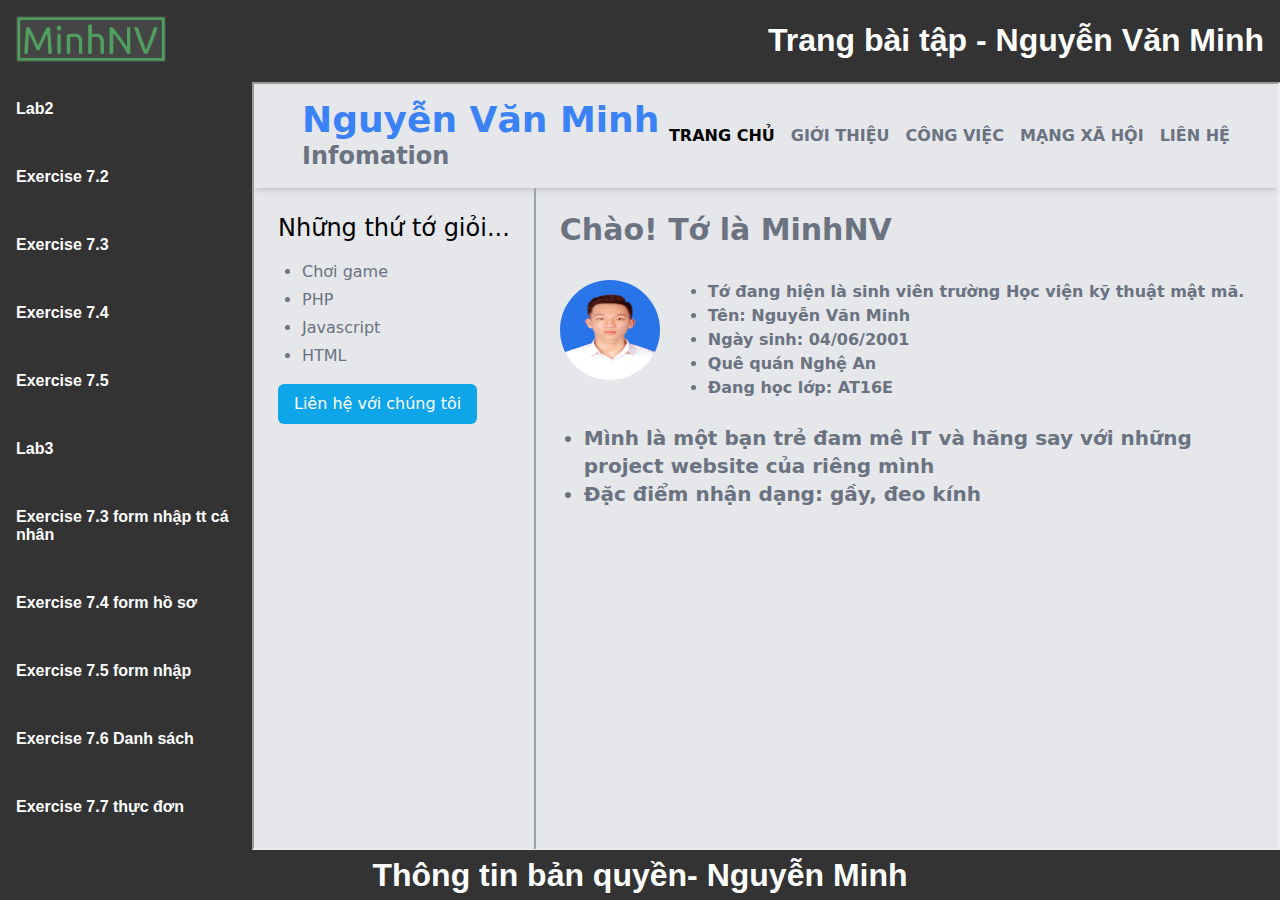
<file: index.html>
<!DOCTYPE html>
<html lang="en">
    <head>
        <meta charset="UTF-8">
        <meta name="viewport" content="width=device-width, initial-scale=1.0">
        <title>Trang Cá Nhân</title>
        <style>
        body {
            font-family: Arial, sans-serif;
            margin: 0;
            padding: 0;
            background-color: #E5E5E5;
            display: flex;
            flex-direction: column;
            min-height: 100vh;
        }

        header {
            background-color: #333;
            color: white;
            text-align: left;
            padding: 1em;
            display: flex;
            justify-content: space-between;
            align-items: center;
            margin: 0; /* Xóa margin để header sát vào lề trái và top */
        }

        img {
            max-width: 150px;
            height: auto;
        }

        h1, p {
            color: #fff;
            margin: 0;
        }

        nav {
            overflow-y: auto;
            background-color: #333;
            padding: 1em;
            width: 220px;
            display: flex;
            flex-direction: column;
            align-items: flex-start;
            position: fixed;
            height: 100%;
            margin: 68px 0 0 0; /* Thay đổi giá trị margin-top để lùi menu xuống dưới header */
            top: 0; /* Đưa menu lên đỉnh trang */
            left: 0; /* Đưa menu sát vào lề trái */
        }

        nav ul {
            list-style-type: none;
            margin-bottom: 100px;
            padding: 0;
            width: 100%;
        }

        nav li {
            margin-bottom: 50px;
        }

        nav a {
            text-decoration: none;
            color: white;
            font-weight: bold;
        }
    </style>
    </head>
    <body>
        <div>
            <header>
                <div>
                    <div style="display: flex">
                        <a href="./index.html"><img src="images/logo/png/logo-no-background.png"></a>
                    </div>
                </div>

                <div><h1>Trang bài tập - Nguyễn Văn Minh</h1></div>
            </header>

            <nav>
                <ul>
                    <div class="menunav"></div>
                </ul>
            </nav>

        </div>
        <iframe src="./Lab2/info/index.html" class="content"
            style="position: relative;flex: 1;margin-left: 252px;margin-bottom: 50px;"></iframe>
        <div
            style="display: flex;position: absolute;width: 100%;height: 50px;background-color: #333;bottom: 0;align-items: center;justify-content: center;">
            <h1>Thông tin bản quyền </h1>
            <h1> - Nguyễn Minh</h1>
        </div>
        <script src="index.js"></script>
    </body>

</html>
</file>
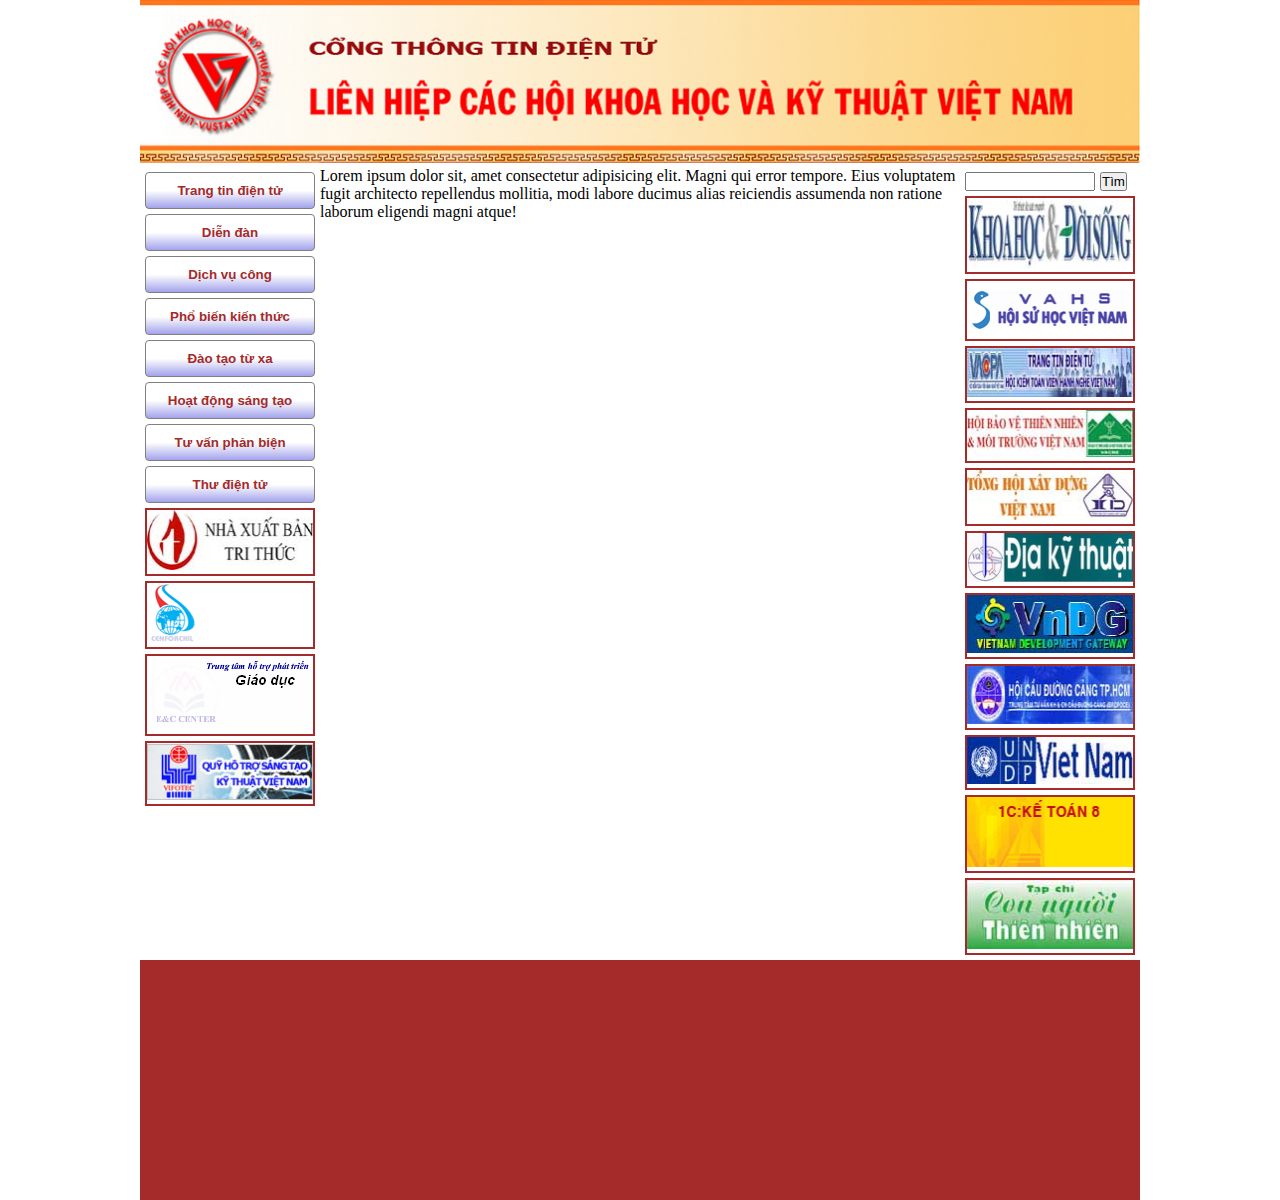
<file: Lab2/7.5/index.html>
<!DOCTYPE html>
<html lang="en">
  <head>
    <meta charset="UTF-8" />
    <meta http-equiv="X-UA-Compatible" content="IE=edge" />
    <meta name="viewport" content="width=device-width, initial-scale=1.0" />
    <title>Document</title>
    <link rel="stylesheet" href="./style.css" />
  </head>
  <body>
    <div class="container">
      <div id="top">
        <img src="./images/banner.png" alt="" />
      </div>
      <div id="middle">
        <div id="left">
          <div class="nav">
            <button>Trang tin điện tử</button>
            <button>Diễn đàn</button>
            <button>Dịch vụ công</button>
            <button>Phổ biến kiến thức</button>
            <button>Đào tạo từ xa</button>
            <button>Hoạt động sáng tạo</button>
            <button>Tư vấn phản biện</button>
            <button>Thư điện tử</button>
          </div>
          <div class="img">
            <img src="./images/logo_nxbtt.jpg" alt="" />
          </div>
          <div class="img">
            <img src="./images/logo_cenforchil.gif" alt="" />
          </div>
          <div class="img">
            <img src="./images/logo_vhgd.gif" alt="" />
          </div>
          <div class="img">
            <img src="./images/logo_vifotec.jpg" alt="" />
          </div>
        </div>
        <div id="center">
          Lorem ipsum dolor sit, amet consectetur adipisicing elit. Magni qui
          error tempore. Eius voluptatem fugit architecto repellendus mollitia,
          modi labore ducimus alias reiciendis assumenda non ratione laborum
          eligendi magni atque!
        </div>
        <div id="right">
          <div style="display: flex">
            <input type="text" style="width: 130px; margin-right: 5px" />
            <button>Tìm</button>
          </div>
          <div class="img">
            <img src="./images/logo_khds.jpg" alt="" />
          </div>
          <div class="img">
            <img src="./images/logo_hoisuhoc.jpg" alt="" />
          </div>
          <div class="img">
            <img src="./images/logo_vacpa.jpg" alt="" />
          </div>
          <div class="img">
            <img src="./images/logo_bvtnmt1.jpg" alt="" />
          </div>
          <div class="img">
            <img src="./images/hoixd_logo.jpg" alt="" />
          </div>
          <div class="img">
            <img src="./images/logo_vdkt.jpg" alt="" />
          </div>
          <div class="img">
            <img src="./images/logo_VnDG.jpg" alt="" />
          </div>
          <div class="img">
            <img src="./images/logo_hcauduonghcm.jpg" alt="" />
          </div>
          <div class="img">
            <img src="./images/logo_undp.jpg" alt="" />
          </div>
          <div class="img">
            <img src="./images/logo_1VS.gif" alt="" />
          </div>
          <div class="img">
            <img src="./images/logo_thiennhien.jpg" alt="" />
          </div>
        </div>
      </div>
      <div id="bottom"></div>
    </div>
  </body>
</html>
</file>
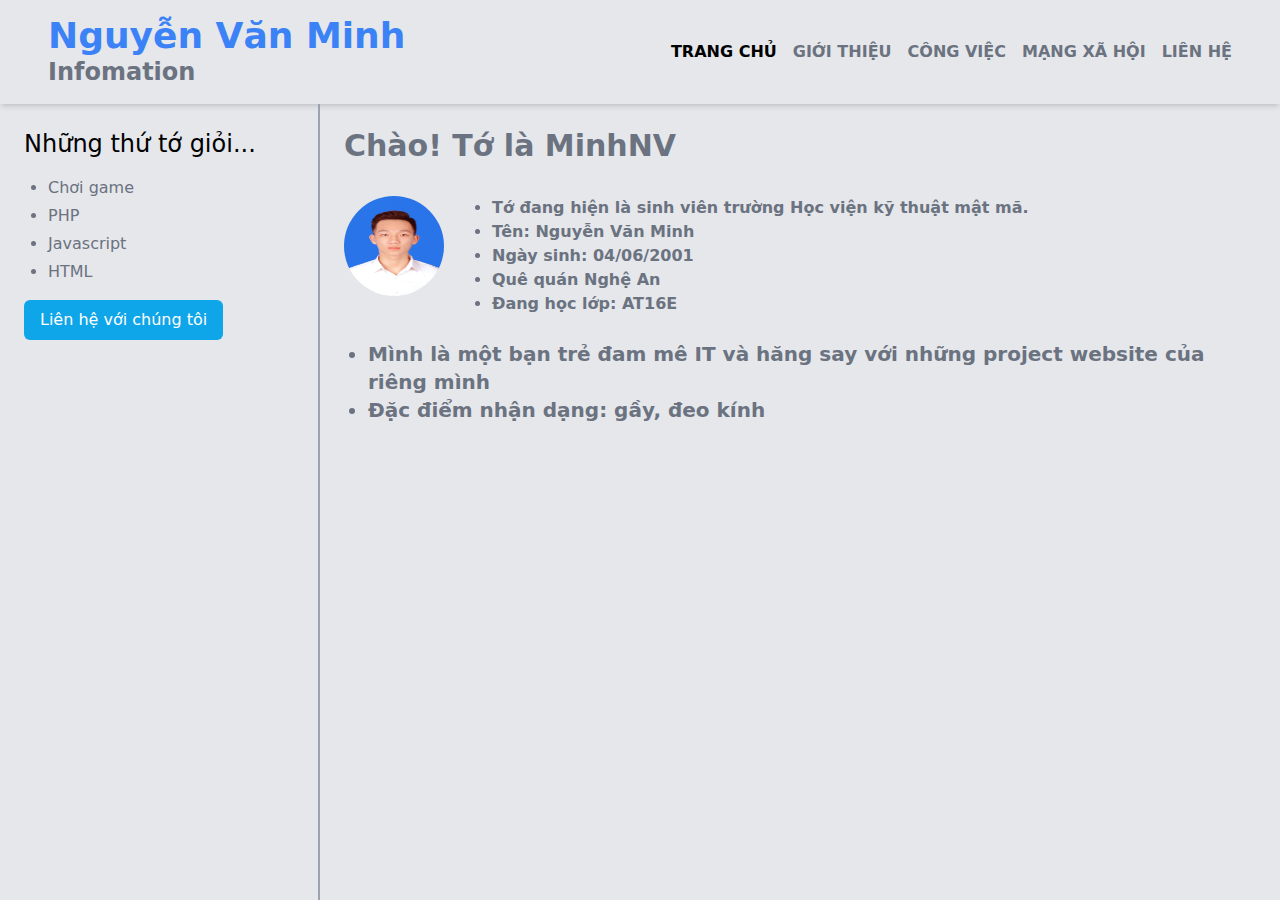
<file: Lab2/info/index.html>
<!DOCTYPE html>
<html lang="en">
<head>
    <meta charset="UTF-8"/>
    <meta http-equiv="X-UA-Compatible" content="IE=edge"/>
    <meta name="viewport" content="width=device-width, initial-scale=1.0"/>
    <link rel="stylesheet" href="./output.css"/>
</head>
<body class="text-gray-500">
<div
        class="root flex flex-col bg-gray-200 h-screen w-full xl:container mx-auto"
>
    <header
            class="px-12 py-4 flex items-center justify-between shadow-md"
    >
        <div class="">
            <h1 class="text-4xl font-semibold text-blue-500">
                Nguyễn Văn Minh
            </h1>
            <h3 class="text-2xl font-semibold text-gray-500">
                Infomation
            </h3>
        </div>
        <ul class="flex gap-4 font-semibold uppercase">
            <li
                    class="font-semibold text-black hover:text-black cursor-pointer"
            >
                Trang chủ
            </li>
            <li class="hover:text-black cursor-pointer">Giới thiệu</li>
            <li class="hover:text-black cursor-pointer">Công việc</li>
            <li class="hover:text-black cursor-pointer">Mạng xã hội</li>
            <li class="hover:text-black cursor-pointer">Liên hệ</li>
        </ul>
    </header>
    <main class="flex w-full h-full">
        <div class="basis-1/4 border-r-2 border-gray-400 p-6">
            <h3 class="text-2xl whitespace-nowrap pb-4 text-black">
                Những thứ tớ giỏi...
            </h3>
            <ul class="list-disc space-y-1 pl-6">
                <li>Chơi game</li>
                <li>PHP</li>
                <li>Javascript</li>
                <li>HTML</li>
            </ul>
            <button
                    class="mt-4 px-4 py-2 bg-sky-500 text-white rounded-md hover:bg-sky-600"
            >
                Liên hệ với chúng tôi
            </button>
        </div>
        <div class="basis-3/4 p-6">
            <h3 class="text-3xl font-semibold">
                Chào! Tớ là MinhNV
            </h3>
            <div class="flex mt-8">
                <img src="./imgs/minhnguyen.jpg"
                     class="inline-block shrink-0 w-[100px] h-[100px] rounded-full overflow-hidden"/>
                <ul class="list-disc pl-12 font-semibold">
                    <li>
                        Tớ đang hiện là sinh viên trường Học viện kỹ
                        thuật mật mã.
                    </li>
                    <li>Tên: Nguyễn Văn Minh</li>
                    <li>Ngày sinh: 04/06/2001</li>
                    <li>Quê quán Nghệ An</li>
                    <li>Đang học lớp: AT16E</li>
                </ul>
            </div>
            <ul class="list-disc pl-6 font-semibold text-xl mt-6">
                <li>
                    Mình là một bạn trẻ đam mê IT và hăng say với những
                    project website của riêng mình
                </li>
                <li>Đặc điểm nhận dạng: gầy, đeo kính</li>
            </ul>
        </div>
    </main>
</div>
</body>
</html>
</file>
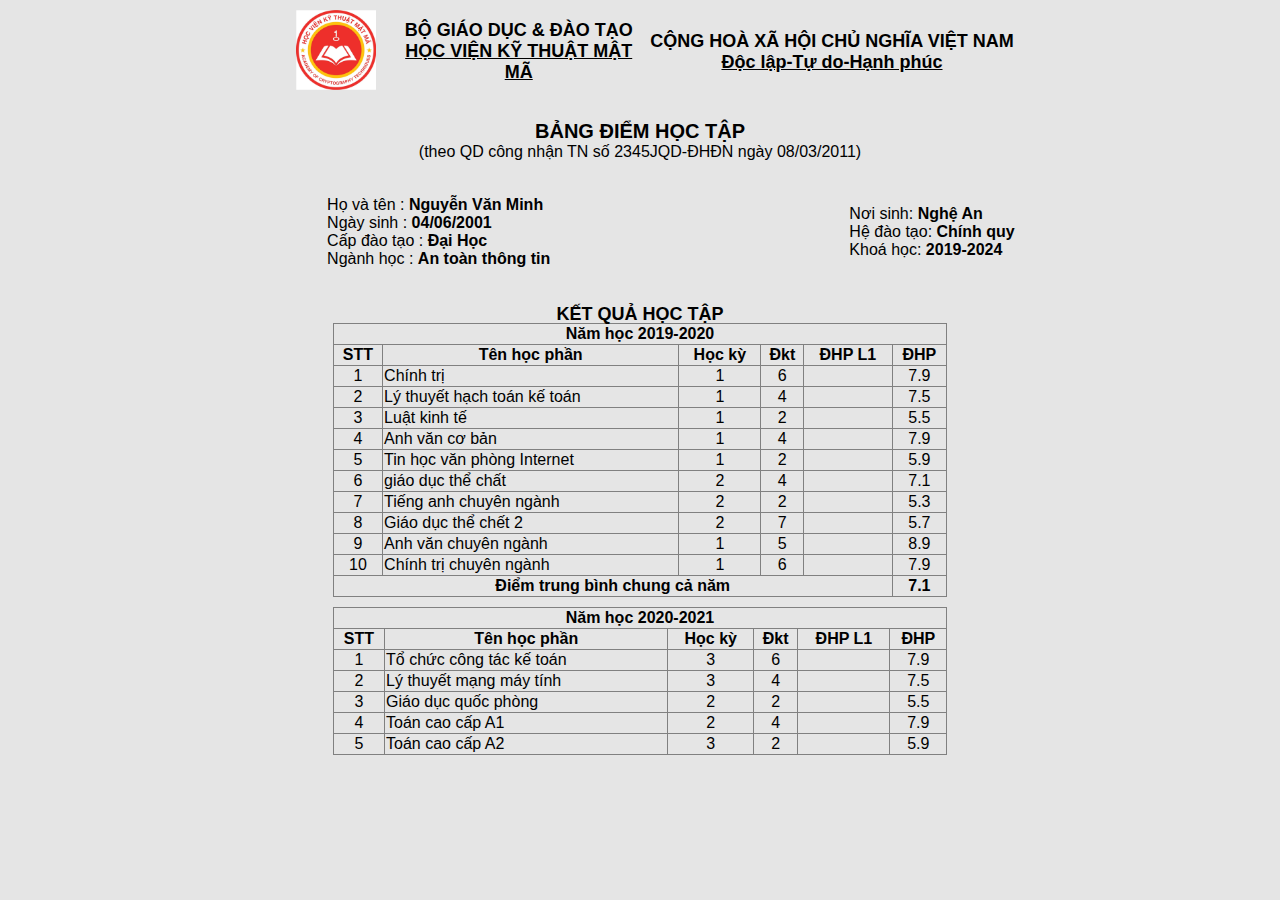
<file: Lab2/score/index.html>
<!DOCTYPE html>
<html lang="en">
    <head>
        <meta charset="UTF-8">
        <meta http-equiv="X-UA-Compatible" content="IE=edge">
        <meta name="viewport" content="width=device-width, initial-scale=1.0">
        <title>Bảng điểm </title>
        <style>
       body {
            font-family: Arial, sans-serif;
            margin: 0;
            padding: 0;
            background-color: #E5E5E5;
            display: flex;
            flex-direction: column;
            min-height: 100vh;
       }
        table, th, td {
            border-collapse: collapse;
          }
        p.small {
          line-height: 0.7;
        }
    
        p.big {
          line-height: 1.8;
        }
      </style>
    </head>
    <body>
        <div style="margin:0% 20% 5% ;">
            <table width="100%">
                <tr>
                    <td width="5%">

                    </td>
                    <td width="45%" align="left">
                        <table width="100%">
                            <tr>
                                <td width="30%">
                                    <img
                                        src="Logo-Hoc-Vien-Ky-Thuat-Mat-Ma-ACTVN.png"
                                        alt height="80" width="80">
                                </td>
                                <td>
                                    <p style="font-size:18px ;" align="center">
                                        <b>BỘ GIÁO DỤC & ĐÀO TẠO</b> <br>
                                        <b>
                                            <u>HỌC VIỆN KỸ THUẬT MẬT MÃ</u>
                                        </b> <br>
                                    </p>
                                </td>
                            </tr>

                        </table>

                    </td>
                    <td>
                        <table width="100%">
                            <tr>
                                <td align="center">
                                    <p style="font-size:18px ;">
                                        <b>CỘNG HOÀ XÃ HỘI CHỦ NGHĨA VIỆT NAM</b>
                                        <br>
                                        <b>
                                            <u>Độc lập-Tự do-Hạnh phúc</u>
                                        </b> <br>
                                    </p>
                                </td>
                            </tr>

                        </table>
                    </td>
                </tr>
            </table>
            <table width="100%">
                <tr>
                    <td align="center">

                        <p style="font-size:16px ;">
                            <b style="font-size:20px ;">
                                BẢNG ĐIỂM HỌC TẬP </b><br>
                            (theo QD công nhận TN số 2345JQD-ĐHĐN ngày
                            08/03/2011)
                        </p>

                    </td>
                </tr>
            </table>
            <table width="100%">
                <tr>
                    <td width="9%">

                    </td>
                    <td width="68%" align="left">
                        <table width="100%">
                            <tr>
                                <td>
                                    <p style="font-size:16px ; " align="left">
                                        Họ và tên : <b>Nguyễn Văn Minh</b> <br>
                                        Ngày sinh : <b>04/06/2001</b> <br>
                                        Cấp đào tạo : <b>Đại Học</b> <br>
                                        Ngành học : <b>An toàn thông tin </b>

                                    </p>
                                </td>
                            </tr>
                        </table>
                    </td>
                    <td>
                        <table width="100%">
                            <tr>
                                <td align="left">
                                    <p style="font-size:16px ;">
                                        Nơi sinh: <b>Nghệ An</b> <br>
                                        Hệ đào tạo: <b>Chính quy</b> <br>
                                        Khoá học: <b>2019-2024</b>
                                    </p>
                                </td>
                            </tr>

                        </table>
                    </td>
                </tr>

            </table>
            <p style="font-size:18px ;" align="center">
                <b>KẾT QUẢ HỌC TẬP</b>
            </p>
            <table border="1" width="80%" align="center"
                style="margin-top:-20px ;">
                <tr>
                    <th colspan="6">
                        Năm học 2019-2020
                    </th>
                </tr>
                <tr>
                    <th>STT</th>
                    <th>Tên học phần</th>
                    <th>Học kỳ</th>
                    <th>Đkt</th>
                    <th>ĐHP L1</th>
                    <th>ĐHP</th>
                </tr>
                <tr>
                    <td align="center">1</td>
                    <td>Chính trị</td>
                    <td align="center"> 1</td>
                    <td align="center">6</td>
                    <td></td>
                    <td align="center">7.9</td>
                </tr>
                <tr>
                    <td align="center">2</td>
                    <td>Lý thuyết hạch toán kế toán </td>
                    <td align="center"> 1</td>
                    <td align="center">4</td>
                    <td></td>
                    <td align="center">7.5</td>
                </tr>
                <tr>
                    <td align="center">3</td>
                    <td>Luật kinh tế</td>
                    <td align="center"> 1</td>
                    <td align="center">2</td>
                    <td></td>
                    <td align="center">5.5</td>
                </tr>
                <tr>
                    <td align="center">4</td>
                    <td>Anh văn cơ bản</td>
                    <td align="center"> 1</td>
                    <td align="center">4</td>
                    <td></td>
                    <td align="center">7.9</td>
                </tr>
                <vr><tr>
                        <td align="center">5</td>
                        <td>Tin học văn phòng Internet</td>
                        <td align="center"> 1</td>
                        <td align="center">2</td>
                        <td></td>
                        <td align="center">5.9</td>
                    </tr>
                    <tr>
                        <td align="center">6</td>
                        <td>giáo dục thể chất</td>
                        <td align="center"> 2</td>
                        <td align="center">4</td>
                        <td></td>
                        <td align="center">7.1</td>
                    </tr>
                    <tr>
                        <td align="center">7</td>
                        <td>Tiếng anh chuyên ngành</td>
                        <td align="center"> 2</td>
                        <td align="center">2</td>
                        <td></td>
                        <td align="center">5.3</td>
                    </tr>
                    <tr>
                        <td align="center">8</td>
                        <td>Giáo dục thể chết 2</td>
                        <td align="center"> 2</td>
                        <td align="center">7</td>
                        <td></td>
                        <td align="center">5.7</td>
                    </tr>
                    <tr>
                        <td align="center">9</td>
                        <td>Anh văn chuyên ngành</td>
                        <td align="center"> 1</td>
                        <td align="center">5</td>
                        <td></td>
                        <td align="center">8.9</td>
                    </tr>
                    <tr>
                        <td align="center">10</td>
                        <td>Chính trị chuyên ngành</td>
                        <td align="center"> 1</td>
                        <td align="center">6</td>
                        <td></td>
                        <td align="center">7.9</td>
                    </tr>
                    <tr>
                        <th colspan="5">
                            Điểm trung bình chung cả năm
                        </th>
                        <th>
                            7.1
                        </th>
                    </tr>
                </table>
                <table border="1" width="80%" align="center"
                    style="margin-top:10px ;">
                    <tr>
                        <th colspan="6">
                            Năm học 2020-2021
                        </th>
                    </tr>
                    <tr>
                        <th>STT</th>
                        <th>Tên học phần</th>
                        <th>Học kỳ</th>
                        <th>Đkt</th>
                        <th>ĐHP L1</th>
                        <th>ĐHP</th>
                    </tr>
                    <tr>
                        <td align="center">1</td>
                        <td>Tổ chức công tác kế toán</td>
                        <td align="center"> 3</td>
                        <td align="center">6</td>
                        <td></td>
                        <td align="center">7.9</td>
                    </tr>
                    <tr>
                        <td align="center">2</td>
                        <td>Lý thuyết mạng máy tính</td>
                        <td align="center"> 3</td>
                        <td align="center">4</td>
                        <td></td>
                        <td align="center">7.5</td>
                    </tr>
                    <tr>
                        <td align="center">3</td>
                        <td>Giáo dục quốc phòng</td>
                        <td align="center"> 2</td>
                        <td align="center">2</td>
                        <td></td>
                        <td align="center">5.5</td>
                    </tr>
                    <tr>
                        <td align="center">4</td>
                        <td>Toán cao cấp A1</td>
                        <td align="center"> 2</td>
                        <td align="center">4</td>
                        <td></td>
                        <td align="center">7.9</td>
                    </tr>
                    <vr><tr>
                            <td align="center">5</td>
                            <td>Toán cao cấp A2</td>
                            <td align="center"> 3</td>
                            <td align="center">2</td>
                            <td></td>
                            <td align="center">5.9</td>
                        </tr>

                    </table>
                </div>

            </body>
        </html>
</file>
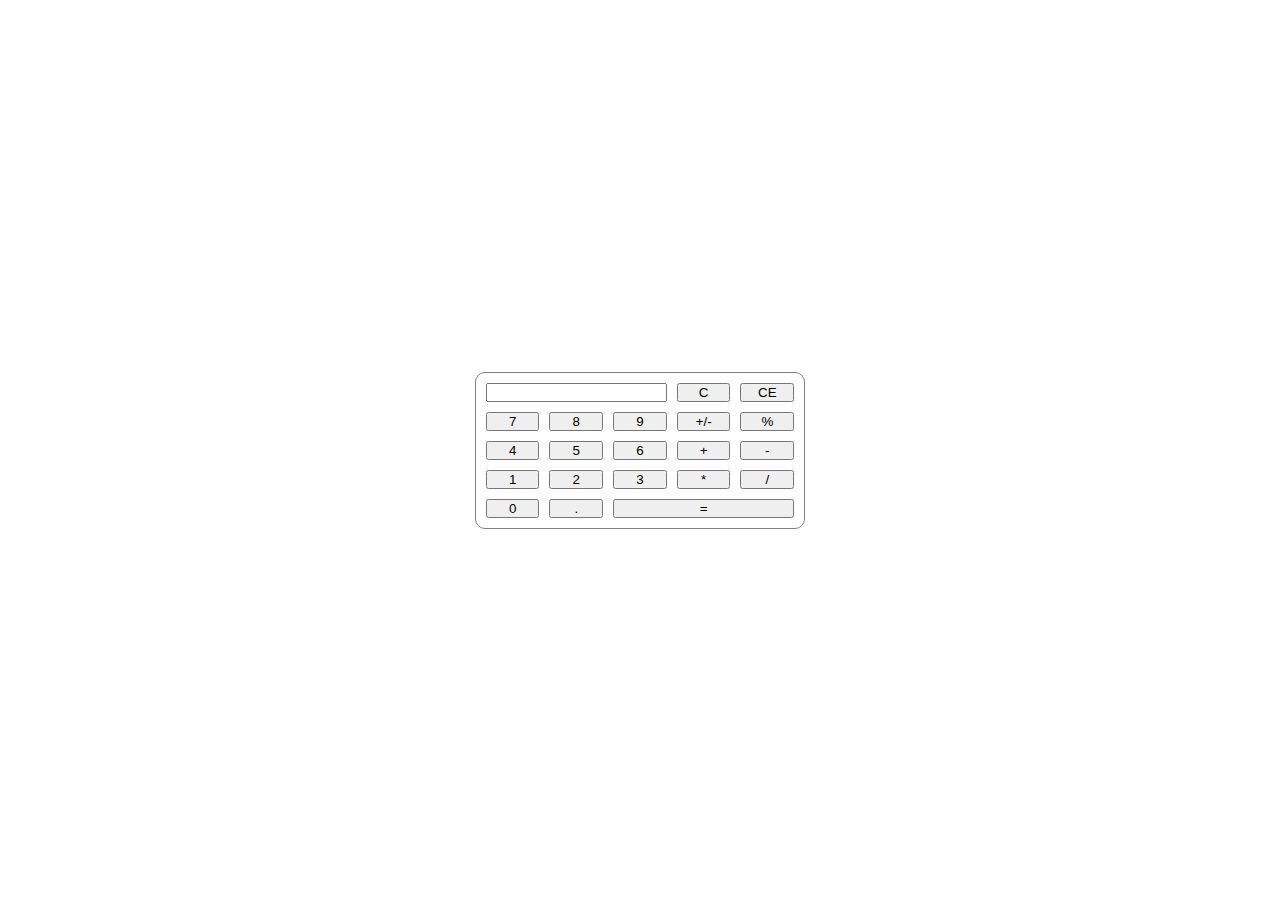
<file: Lab3/7.10/index.html>
<!DOCTYPE html>
<html lang="en">
  <head>
    <meta charset="UTF-8" />
    <meta http-equiv="X-UA-Compatible" content="IE=edge" />
    <meta name="viewport" content="width=device-width, initial-scale=1.0" />
    <title>Document</title>
    <link rel="stylesheet" href="./style.css" />
    <script src="./main.js" defer></script>
  </head>
  <body>
    <div class="container">
      <div class="caculator">
        <input type="text" readonly class="input" />
        <button>C</button>
        <button>CE</button>
        <!--  -->
        <button>7</button>
        <button>8</button>
        <button>9</button>
        <button>+/-</button>
        <button>%</button>
        <!--  -->
        <button>4</button>
        <button>5</button>
        <button>6</button>
        <button>+</button>
        <button>-</button>
        <!--  -->
        <button>1</button>
        <button>2</button>
        <button>3</button>
        <button>*</button>
        <button>/</button>
        <!--  -->
        <button>0</button>
        <button>.</button>
        <button class="col-3">=</button>
      </div>
    </div>
  </body>
</html>
</file>
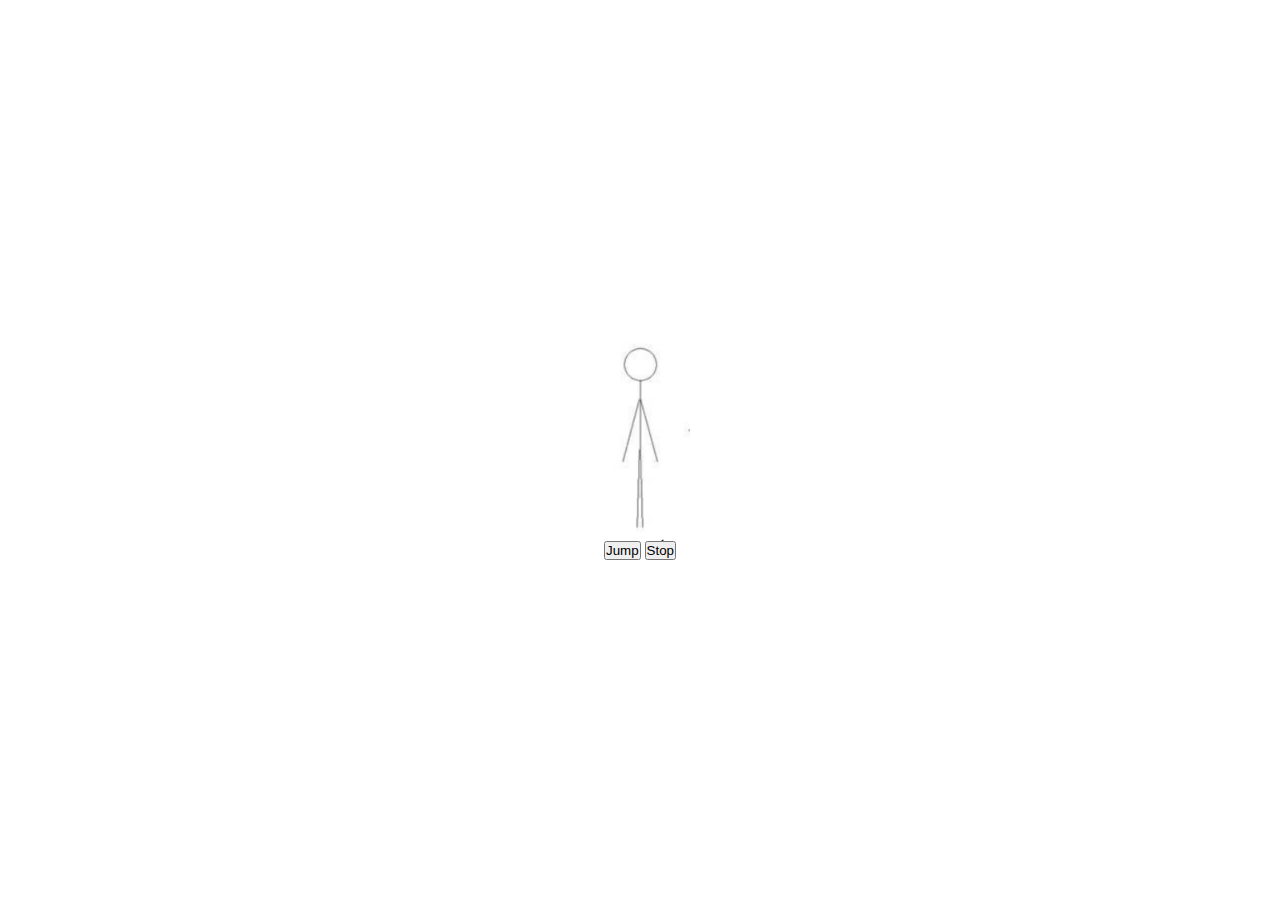
<file: Lab3/7.11/index.html>
<!DOCTYPE html>
<html lang="en">
  <head>
    <meta charset="UTF-8" />
    <meta http-equiv="X-UA-Compatible" content="IE=edge" />
    <meta name="viewport" content="width=device-width, initial-scale=1.0" />
    <title>Document</title>
    <link rel="stylesheet" href="./style.css" />
    <script src="./main.js" defer></script>
  </head>
  <body>
    <div class="container">
      <div class="img">
        <img src="./imgs/1.PNG" alt="" />
        <img src="./imgs/2.PNG" alt="" />
        <img src="./imgs/3.PNG" alt="" />
        <img src="./imgs/4.PNG" alt="" />
      </div>
      <div>
        <button id="jump">Jump</button>
        <button id="stop">Stop</button>
      </div>
    </div>
  </body>
</html>
</file>
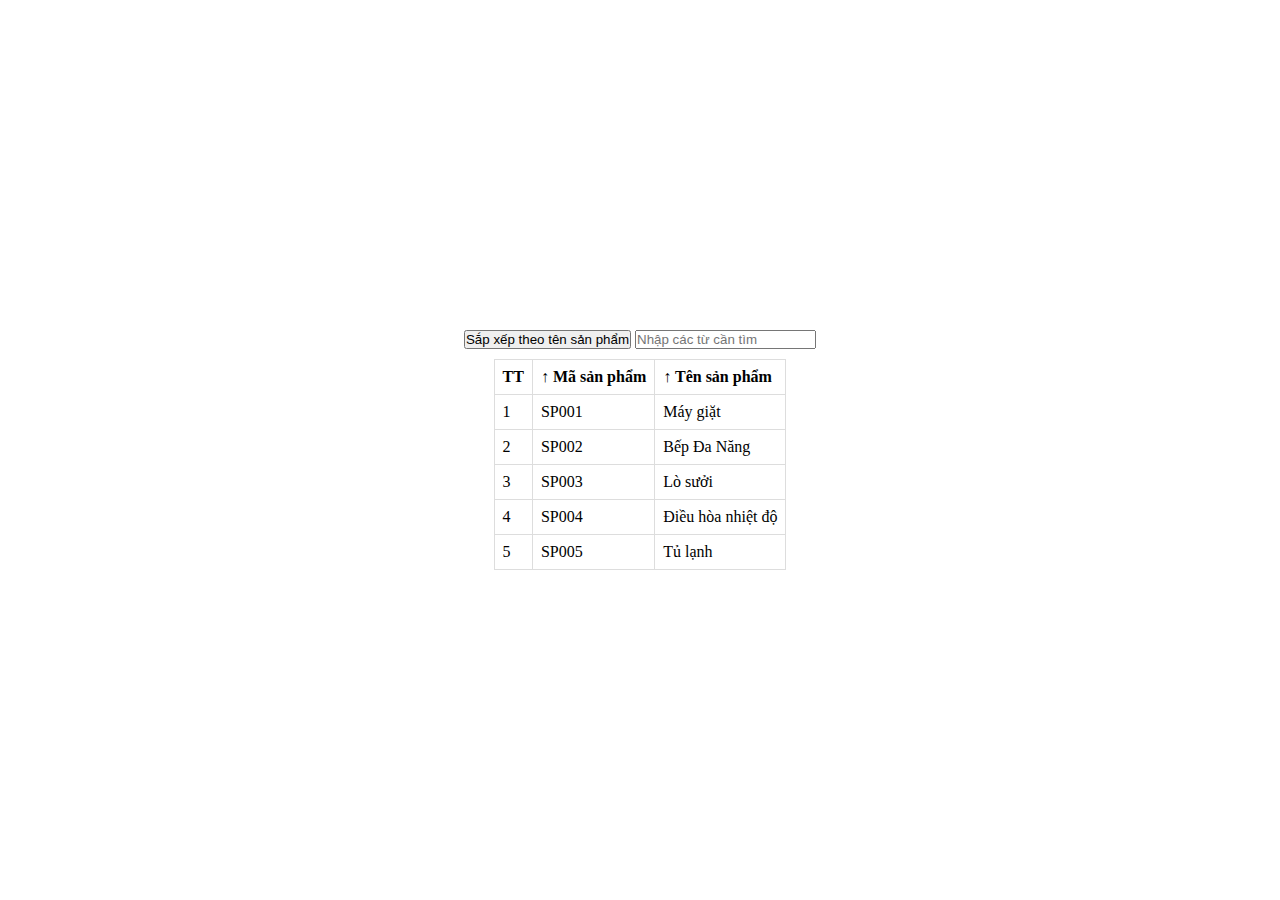
<file: Lab3/7.12/index.html>
<!DOCTYPE html>
<html lang="en">
  <head>
    <meta charset="UTF-8" />
    <meta http-equiv="X-UA-Compatible" content="IE=edge" />
    <meta name="viewport" content="width=device-width, initial-scale=1.0" />
    <title>Document</title>
    <link rel="stylesheet" href="./style.css" />
    <script src="./main.js" defer></script>
  </head>
  <body>
    <div class="container">
      <div>
        <button>Sắp xếp theo tên sản phẩm</button>
        <input id="input" type="text" placeholder="Nhập các từ cần tìm" />
      </div>
      <table id="table"></table>
    </div>
  </body>
</html>
</file>
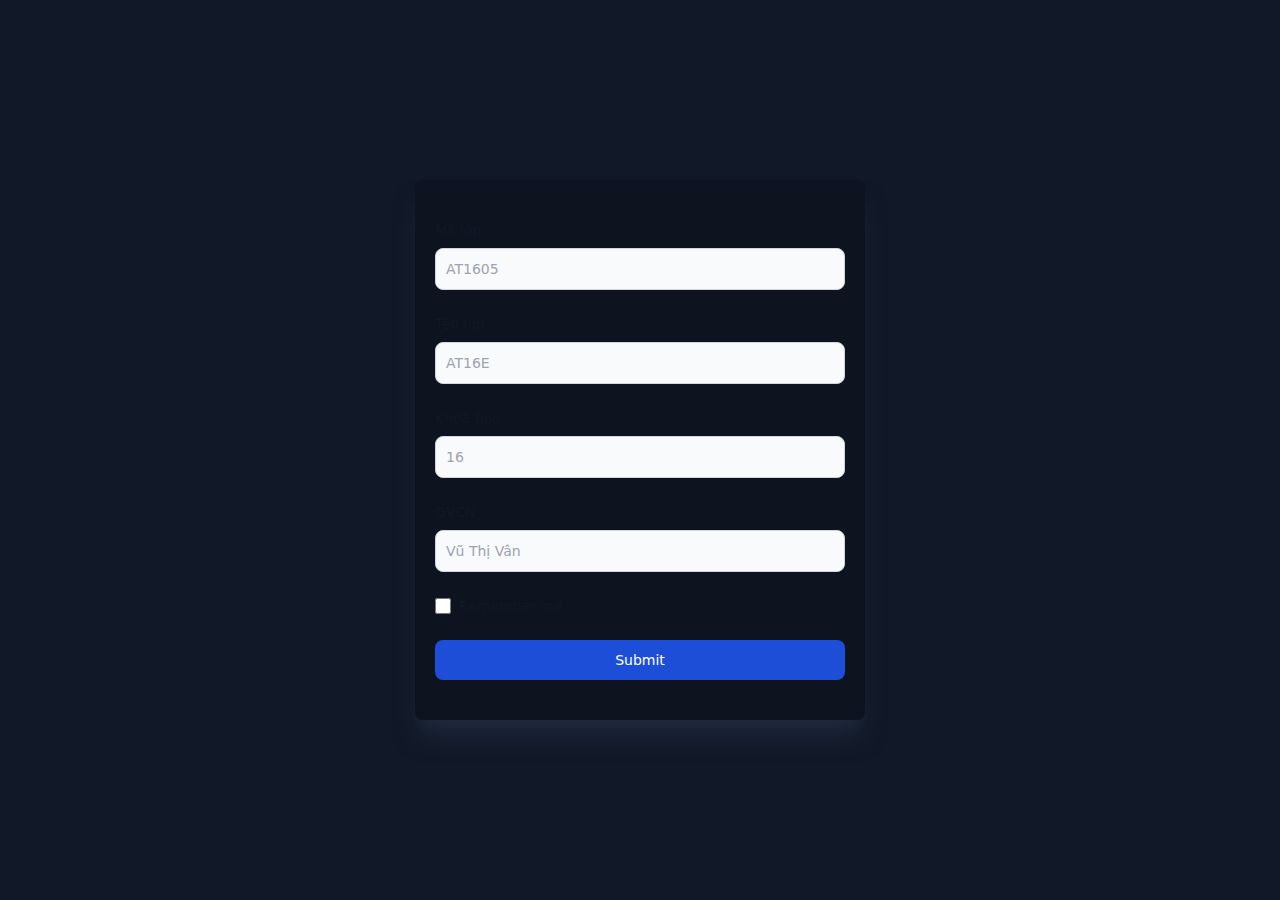
<file: Lab3/7.3/index.html>
<!DOCTYPE html>
<html lang="en">
<head>
    <meta charset="UTF-8"/>
    <meta content="IE=edge" http-equiv="X-UA-Compatible"/>
    <meta content="width=device-width, initial-scale=1.0" name="viewport"/>
    <title>Document</title>
    <link href="./output.css" rel="stylesheet"/>
    <script defer src="./main.js"></script>
</head>
<body
        class="bg-[#111827] flex items-center justify-between min-h-screen w-full"
>
<form
        class="w-[450px] mx-auto px-5 py-10 shadow-xl shadow-slate-800 rounded-lg bg-[#0d131f]"
        id="form"
>
    <div class="mb-6">
        <label
                class="block mb-2 text-sm font-medium text-gray-900 dark:text-gray-300"
                for="classId"
        >Mã lớp</label
        >
        <input
                class="bg-gray-50 border border-gray-300 text-gray-900 text-sm rounded-lg focus:ring-blue-500 focus:border-blue-500 block w-full p-2.5 dark:bg-gray-700 dark:border-gray-600 dark:placeholder-gray-400 dark:text-white dark:focus:ring-blue-500 dark:focus:border-blue-500"
                id="classId"
                placeholder="AT1605"
                type="text"
        />
        <p class="mt-2 text-sm text-red-600 dark:text-red-500"></p>
    </div>
    <div class="mb-6">
        <label
                class="block mb-2 text-sm font-medium text-gray-900 dark:text-gray-300"
                for="className"
        >Tên lớp</label
        >
        <input
                class="bg-gray-50 border border-gray-300 text-gray-900 text-sm rounded-lg focus:ring-blue-500 focus:border-blue-500 block w-full p-2.5 dark:bg-gray-700 dark:border-gray-600 dark:placeholder-gray-400 dark:text-white dark:focus:ring-blue-500 dark:focus:border-blue-500"
                id="className"
                placeholder="AT16E"
                type="text"
        />
        <p class="mt-2 text-sm text-red-600 dark:text-red-500"></p>
    </div>
    <div class="mb-6">
        <label
                class="block mb-2 text-sm font-medium text-gray-900 dark:text-gray-300"
                for="khoaHoc"
        >Khoá học</label
        >
        <input
                class="bg-gray-50 border border-gray-300 text-gray-900 text-sm rounded-lg focus:ring-blue-500 focus:border-blue-500 block w-full p-2.5 dark:bg-gray-700 dark:border-gray-600 dark:placeholder-gray-400 dark:text-white dark:focus:ring-blue-500 dark:focus:border-blue-500"
                id="khoaHoc"
                placeholder="16"
                type="text"
        />
        <p class="mt-2 text-sm text-red-600 dark:text-red-500"></p>
    </div>
    <div class="mb-6">
        <label
                class="block mb-2 text-sm font-medium text-gray-900 dark:text-gray-300"
                for="gvcn"
        >GVCN</label
        >
        <input
                class="bg-gray-50 border border-gray-300 text-gray-900 text-sm rounded-lg focus:ring-blue-500 focus:border-blue-500 block w-full p-2.5 dark:bg-gray-700 dark:border-gray-600 dark:placeholder-gray-400 dark:text-white dark:focus:ring-blue-500 dark:focus:border-blue-500"
                id="gvcn"
                placeholder="Vũ Thị Vân"
                type="text"
        />
        <p class="mt-2 text-sm text-red-600 dark:text-red-500"></p>
    </div>
    <div class="flex items-start mb-6">
        <div class="flex items-center h-5">
            <input
                    class="w-4 h-4 bg-gray-50 rounded border border-gray-300 focus:ring-3 focus:ring-blue-300 dark:bg-gray-700 dark:border-gray-600 dark:focus:ring-blue-600 dark:ring-offset-gray-800"
                    id="remember"
                    type="checkbox"
                    value=""
            />
        </div>
        <label
                class="ml-2 text-sm font-medium text-gray-900 dark:text-gray-300"
                for="remember"
        >Remember me</label
        >
    </div>
    <button
            class="text-white bg-blue-700 hover:bg-blue-800 focus:ring-4 focus:outline-none focus:ring-blue-300 font-medium rounded-lg text-sm w-full px-5 py-2.5 text-center dark:bg-blue-600 dark:hover:bg-blue-700 dark:focus:ring-blue-800"
            type="submit"
    >
        Submit
    </button>
</form>
</body>
</html>
</file>
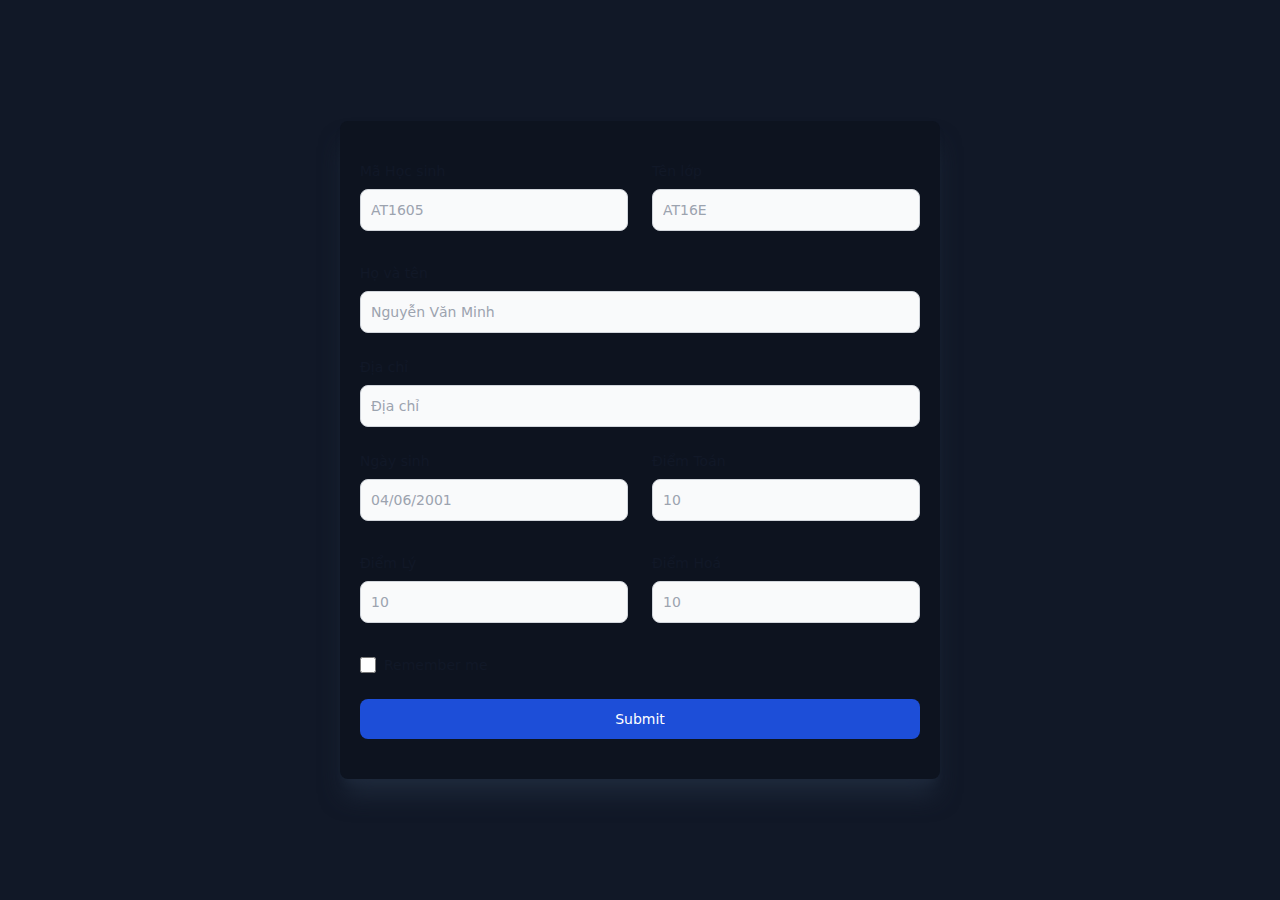
<file: Lab3/7.4/index.html>
<!DOCTYPE html>
<html lang="en">
    <head>
        <meta charset="UTF-8" />
        <meta http-equiv="X-UA-Compatible" content="IE=edge" />
        <meta name="viewport" content="width=device-width, initial-scale=1.0" />
        <title>Document</title>
        <link rel="stylesheet" href="./output.css" />
        <script src="./main.js" defer></script>
    </head>
    <body
        class="bg-[#111827] flex items-center justify-between min-h-screen w-full"
    >
        <form
            class="w-[600px] mx-auto px-5 py-10 shadow-xl shadow-slate-800 rounded-lg bg-[#0d131f]"
            id="form"
        >
            <div class="grid gap-6 md:grid-cols-2">
                <div class="mb-6">
                    <label
                        for="mhs"
                        class="block mb-2 text-sm font-medium text-gray-900 dark:text-gray-300"
                        >Mã Học sinh</label
                    >
                    <input
                        type="text"
                        id="mhs"
                        class="bg-gray-50 border border-gray-300 text-gray-900 text-sm rounded-lg focus:ring-blue-500 focus:border-blue-500 block w-full p-2.5 dark:bg-gray-700 dark:border-gray-600 dark:placeholder-gray-400 dark:text-white dark:focus:ring-blue-500 dark:focus:border-blue-500"
                        placeholder="AT1605"
                    />
                    <p class="mt-2 text-sm text-red-600 dark:text-red-500"></p>
                </div>
                <div class="mb-6">
                    <label
                        for="className"
                        class="block mb-2 text-sm font-medium text-gray-900 dark:text-gray-300"
                        >Tên lớp</label
                    >
                    <input
                        type="text"
                        id="className"
                        class="bg-gray-50 border border-gray-300 text-gray-900 text-sm rounded-lg focus:ring-blue-500 focus:border-blue-500 block w-full p-2.5 dark:bg-gray-700 dark:border-gray-600 dark:placeholder-gray-400 dark:text-white dark:focus:ring-blue-500 dark:focus:border-blue-500"
                        placeholder="AT16E"
                    />
                    <p class="mt-2 text-sm text-red-600 dark:text-red-500"></p>
                </div>
            </div>
            <div class="mb-6">
                <label
                    for="name"
                    class="block mb-2 text-sm font-medium text-gray-900 dark:text-gray-300"
                    >Họ và tên</label
                >
                <input
                    type="text"
                    id="name"
                    class="bg-gray-50 border border-gray-300 text-gray-900 text-sm rounded-lg focus:ring-blue-500 focus:border-blue-500 block w-full p-2.5 dark:bg-gray-700 dark:border-gray-600 dark:placeholder-gray-400 dark:text-white dark:focus:ring-blue-500 dark:focus:border-blue-500"
                    placeholder="Nguyễn Văn Minh"
                />
                <p class="mt-2 text-sm text-red-600 dark:text-red-500"></p>
            </div>
            <div class="mb-6">
                <label
                    for="diaChi"
                    class="block mb-2 text-sm font-medium text-gray-900 dark:text-gray-300"
                    >Địa chỉ</label
                >
                <input
                    type="text"
                    id="diaChi"
                    class="bg-gray-50 border border-gray-300 text-gray-900 text-sm rounded-lg focus:ring-blue-500 focus:border-blue-500 block w-full p-2.5 dark:bg-gray-700 dark:border-gray-600 dark:placeholder-gray-400 dark:text-white dark:focus:ring-blue-500 dark:focus:border-blue-500"
                    placeholder="Địa chỉ"
                />
                <p class="mt-2 text-sm text-red-600 dark:text-red-500"></p>
            </div>

            <!--  -->
            <div class="grid gap-6 md:grid-cols-2">
                <div class="mb-6">
                    <label
                        for="ngaySinh"
                        class="block mb-2 text-sm font-medium text-gray-900 dark:text-gray-300"
                        >Ngày sinh</label
                    >
                    <input
                        type="text"
                        id="ngaySinh"
                        class="bg-gray-50 border border-gray-300 text-gray-900 text-sm rounded-lg focus:ring-blue-500 focus:border-blue-500 block w-full p-2.5 dark:bg-gray-700 dark:border-gray-600 dark:placeholder-gray-400 dark:text-white dark:focus:ring-blue-500 dark:focus:border-blue-500"
                        placeholder="04/06/2001"
                    />
                    <p class="mt-2 text-sm text-red-600 dark:text-red-500"></p>
                </div>
                <div class="mb-6">
                    <label
                        for="diemToan"
                        class="block mb-2 text-sm font-medium text-gray-900 dark:text-gray-300"
                        >Điểm Toán</label
                    >
                    <input
                        type="text"
                        id="diemToan"
                        class="bg-gray-50 border border-gray-300 text-gray-900 text-sm rounded-lg focus:ring-blue-500 focus:border-blue-500 block w-full p-2.5 dark:bg-gray-700 dark:border-gray-600 dark:placeholder-gray-400 dark:text-white dark:focus:ring-blue-500 dark:focus:border-blue-500"
                        placeholder="10"
                    />
                    <p class="mt-2 text-sm text-red-600 dark:text-red-500"></p>
                </div>
            </div>
            <div class="grid gap-6 md:grid-cols-2">
                <div class="mb-6">
                    <label
                        for="diemLy"
                        class="block mb-2 text-sm font-medium text-gray-900 dark:text-gray-300"
                        >Điểm Lý</label
                    >
                    <input
                        type="text"
                        id="diemLy"
                        class="bg-gray-50 border border-gray-300 text-gray-900 text-sm rounded-lg focus:ring-blue-500 focus:border-blue-500 block w-full p-2.5 dark:bg-gray-700 dark:border-gray-600 dark:placeholder-gray-400 dark:text-white dark:focus:ring-blue-500 dark:focus:border-blue-500"
                        placeholder="10"
                    />
                    <p class="mt-2 text-sm text-red-600 dark:text-red-500"></p>
                </div>
                <div class="mb-6">
                    <label
                        for="diemHoa"
                        class="block mb-2 text-sm font-medium text-gray-900 dark:text-gray-300"
                        >Điểm Hoá</label
                    >
                    <input
                        type="text"
                        id="diemHoa"
                        class="bg-gray-50 border border-gray-300 text-gray-900 text-sm rounded-lg focus:ring-blue-500 focus:border-blue-500 block w-full p-2.5 dark:bg-gray-700 dark:border-gray-600 dark:placeholder-gray-400 dark:text-white dark:focus:ring-blue-500 dark:focus:border-blue-500"
                        placeholder="10"
                    />
                    <p class="mt-2 text-sm text-red-600 dark:text-red-500"></p>
                </div>
            </div>
            <!--  -->
            <div class="flex items-start mb-6">
                <div class="flex items-center h-5">
                    <input
                        id="remember"
                        type="checkbox"
                        value=""
                        class="w-4 h-4 bg-gray-50 rounded border border-gray-300 focus:ring-3 focus:ring-blue-300 dark:bg-gray-700 dark:border-gray-600 dark:focus:ring-blue-600 dark:ring-offset-gray-800"
                    />
                </div>
                <label
                    for="remember"
                    class="ml-2 text-sm font-medium text-gray-900 dark:text-gray-300"
                    >Remember me</label
                >
            </div>
            <button
                type="submit"
                class="text-white bg-blue-700 hover:bg-blue-800 focus:ring-4 focus:outline-none focus:ring-blue-300 font-medium rounded-lg text-sm w-full px-5 py-2.5 text-center dark:bg-blue-600 dark:hover:bg-blue-700 dark:focus:ring-blue-800"
            >
                Submit
            </button>
        </form>
    </body>
</html>
</file>
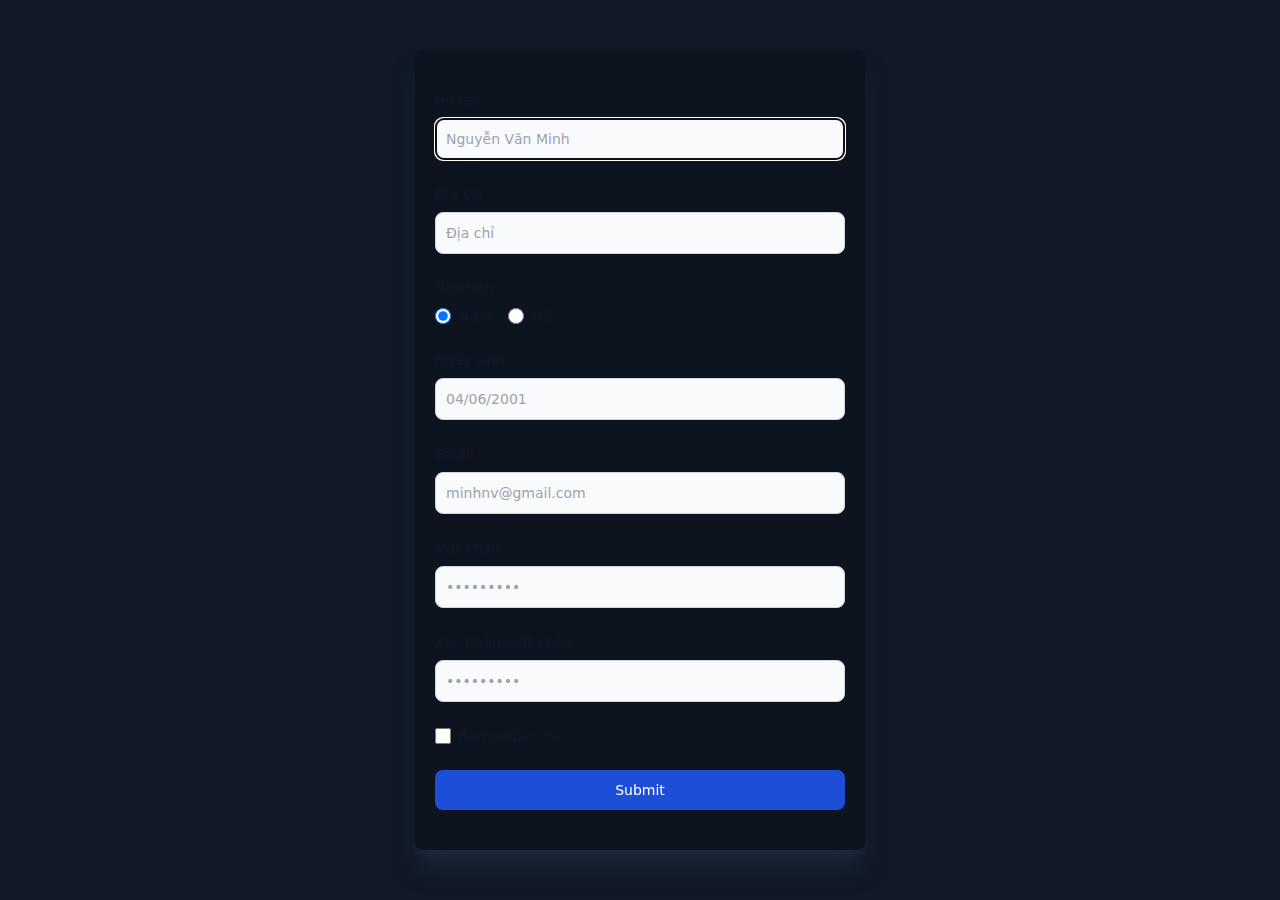
<file: Lab3/7.5/index.html>
<!DOCTYPE html>
<html lang="en">
    <head>
        <meta charset="UTF-8" />
        <meta http-equiv="X-UA-Compatible" content="IE=edge" />
        <meta name="viewport" content="width=device-width, initial-scale=1.0" />
        <title>Document</title>
        <link rel="stylesheet" href="./output.css" />
        <script src="./main.js" defer></script>
    </head>
    <body
        class="bg-[#111827] flex items-center justify-between min-h-screen w-full"
    >
        <form
            class="w-[450px] mx-auto px-5 py-10 shadow-xl shadow-slate-800 rounded-lg bg-[#0d131f]"
            id="form"
        ></form>
    </body>
</html>
</file>
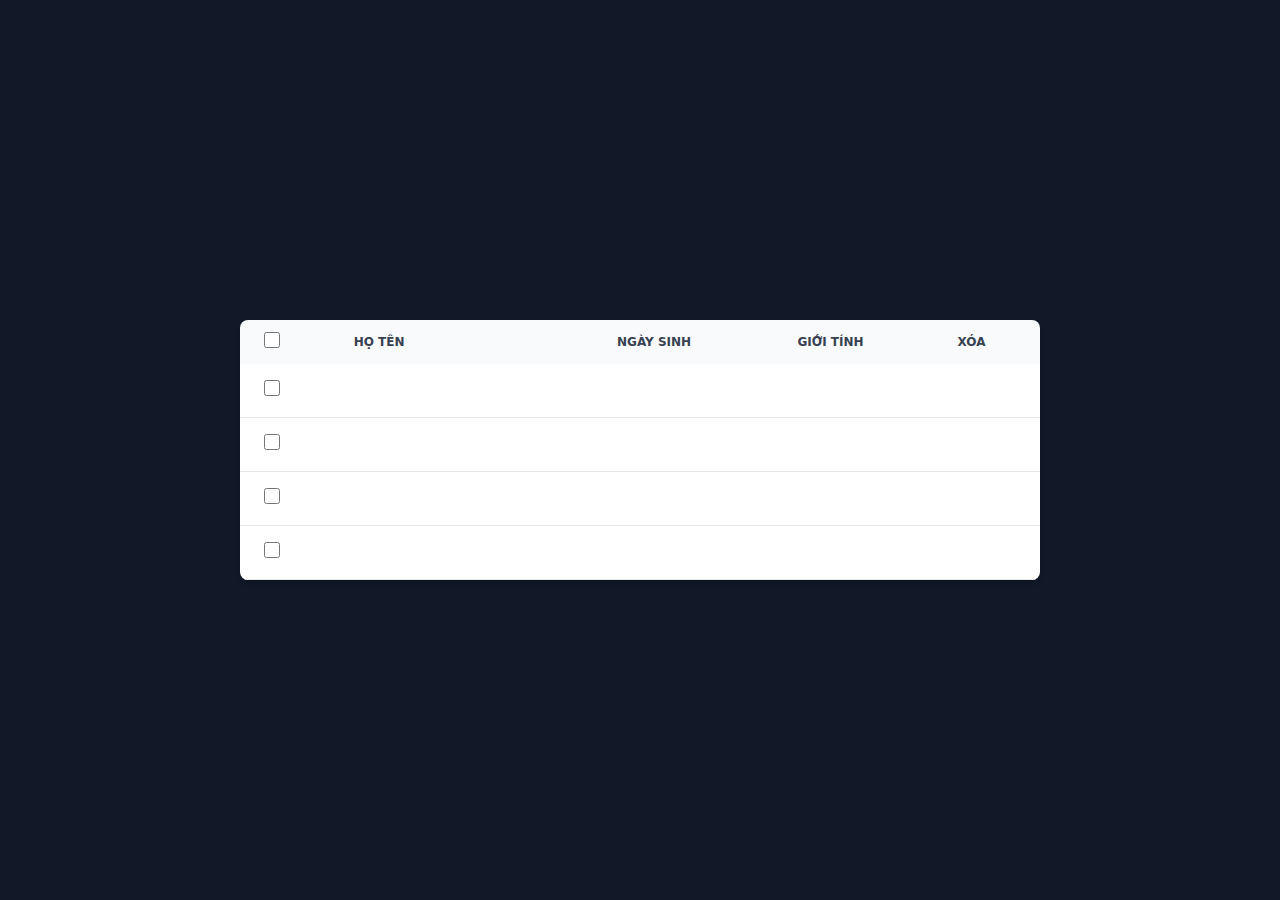
<file: Lab3/7.6/index.html>
<!DOCTYPE html>
<html lang="en">
  <head>
    <meta charset="UTF-8" />
    <meta http-equiv="X-UA-Compatible" content="IE=edge" />
    <meta name="viewport" content="width=device-width, initial-scale=1.0" />
    <title>Document</title>
    <link rel="stylesheet" href="./output.css" />
    <script src="./main.js" defer></script>
  </head>
  <body
    class="bg-[#111827] flex items-center justify-between min-h-screen w-full"
  >
    <div
      class="overflow-x-auto relative shadow-md sm:rounded-lg md:w-[800px] mx-auto"
    >
      <table
        id="table"
        class="w-full text-sm text-left text-gray-500 dark:text-gray-400"
      >
        <thead
          class="text-xs text-gray-700 uppercase bg-gray-50 dark:bg-gray-700 dark:text-gray-400"
        >
          <tr>
            <th scope="col" class="py-3 px-6">
              <input
                id="checked-checkbox"
                type="checkbox"
                value=""
                class="w-4 h-4 text-blue-600 bg-gray-100 rounded border-gray-300 focus:ring-blue-500 dark:focus:ring-blue-600 dark:ring-offset-gray-800 focus:ring-2 dark:bg-gray-700 dark:border-gray-600"
              />
            </th>
            <th scope="col" class="py-3 px-6">Họ tên</th>
            <th scope="col" class="py-3 px-6">Ngày sinh</th>
            <th scope="col" class="py-3 px-6">Giới tính</th>
            <th scope="col" class="py-3 px-6">Xóa</th>
          </tr>
        </thead>
        <tbody></tbody>
      </table>
    </div>
  </body>
</html>
</file>
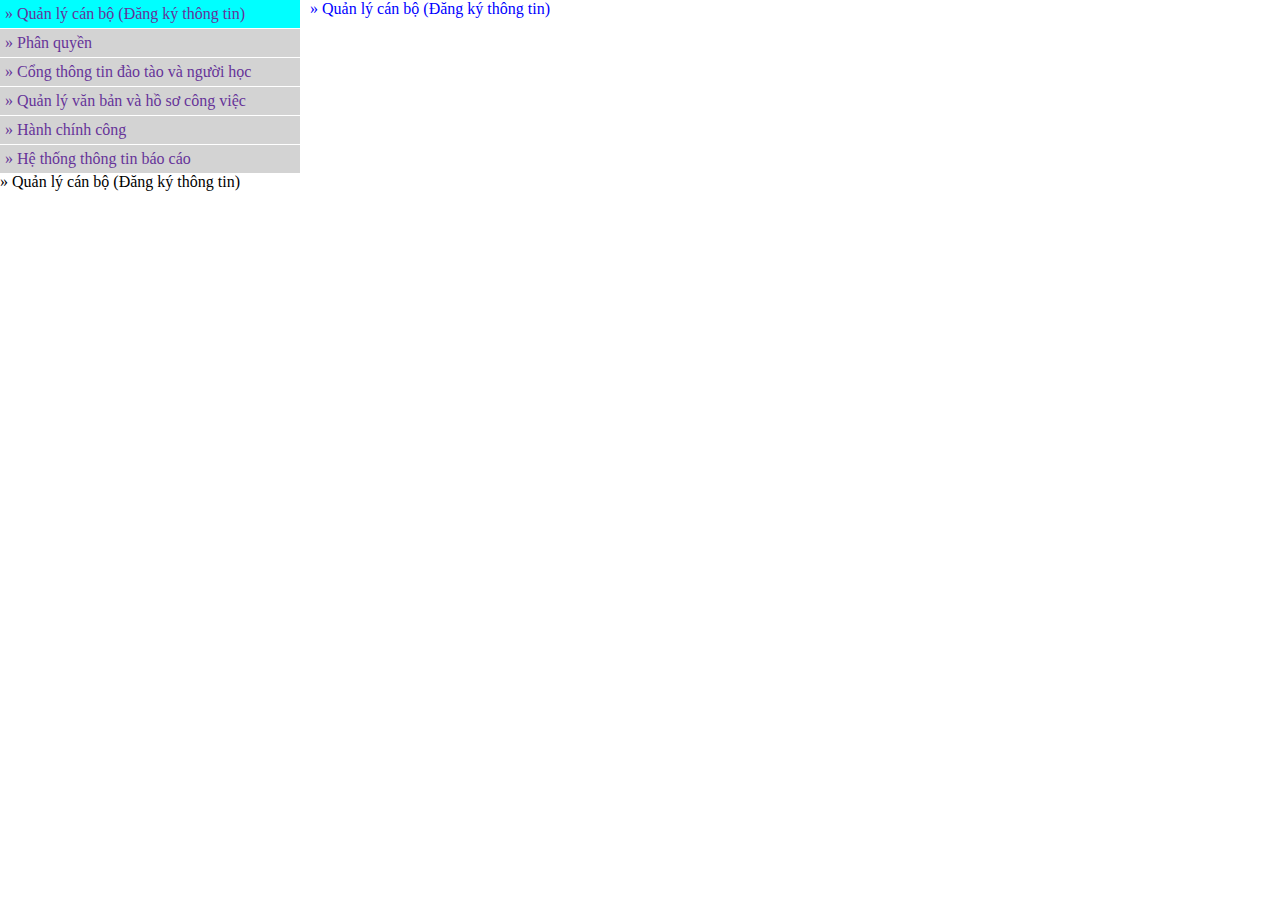
<file: Lab3/7.7/index.html>
<!DOCTYPE html>
<html lang="en">
  <head>
    <meta charset="UTF-8" />
    <meta http-equiv="X-UA-Compatible" content="IE=edge" />
    <meta name="viewport" content="width=device-width, initial-scale=1.0" />
    <title>Document</title>
    <link rel="stylesheet" href="./style.css" />
    <script src="./main.js" defer></script>
  </head>
  <body>
    <div class="container">
      <ul id="list"></ul>
      <div id="content"></div>
    </div>
    
    <div id="content2"></div>
  </body>
</html>
</file>
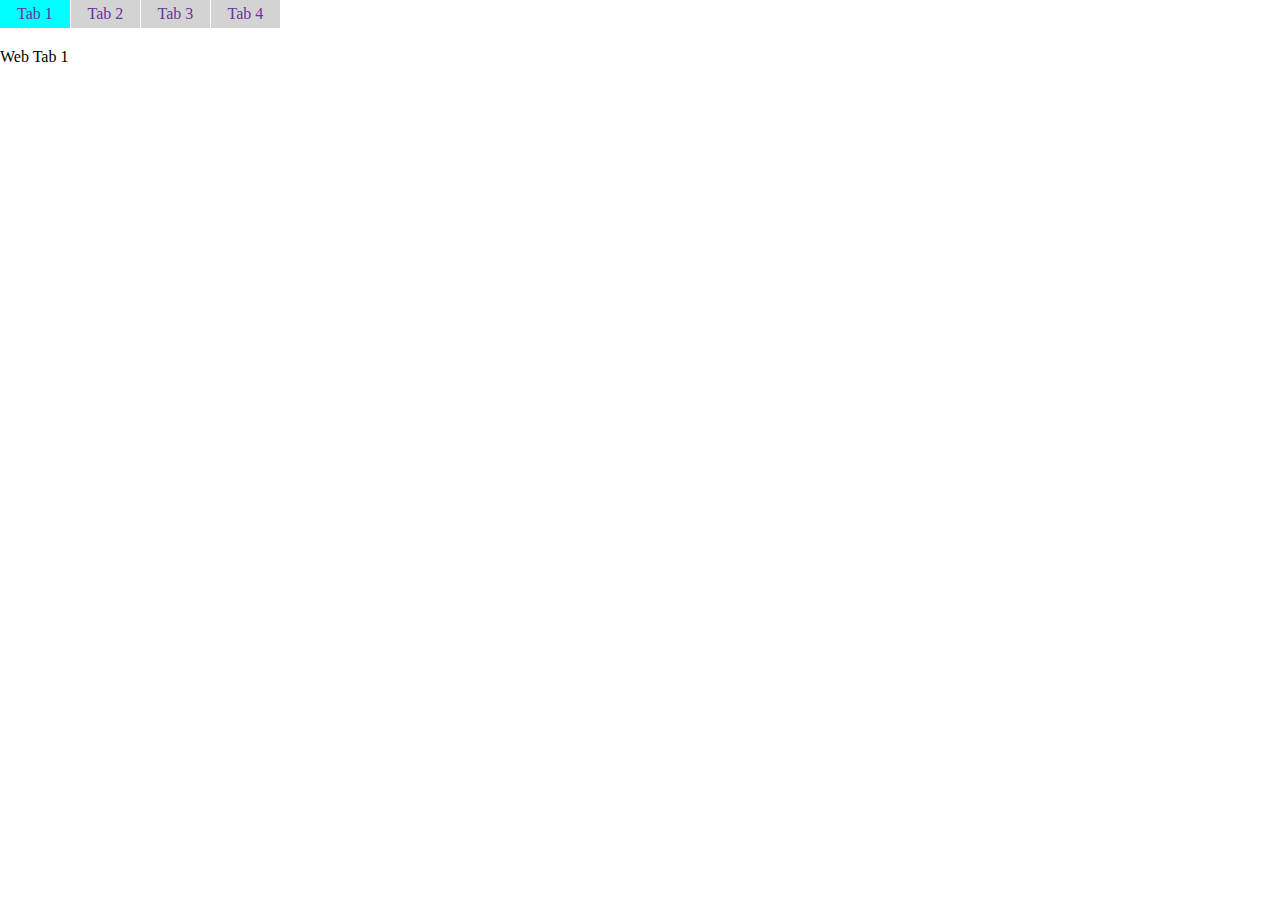
<file: Lab3/7.8/index.html>
<!DOCTYPE html>
<html lang="en">
  <head>
    <meta charset="UTF-8" />
    <meta http-equiv="X-UA-Compatible" content="IE=edge" />
    <meta name="viewport" content="width=device-width, initial-scale=1.0" />
    <title>Document</title>
    <link rel="stylesheet" href="./style.css" />
    <script src="./main.js" defer></script>
  </head>
  <body>
    <div class="container">
      <ul id="list">
        <li class="active">Tab 1</li>
        <li>Tab 2</li>
        <li>Tab 3</li>
        <li>Tab 4</li>
      </ul>
      <div id="content"></div>
    </div>
  </body>
</html>
</file>
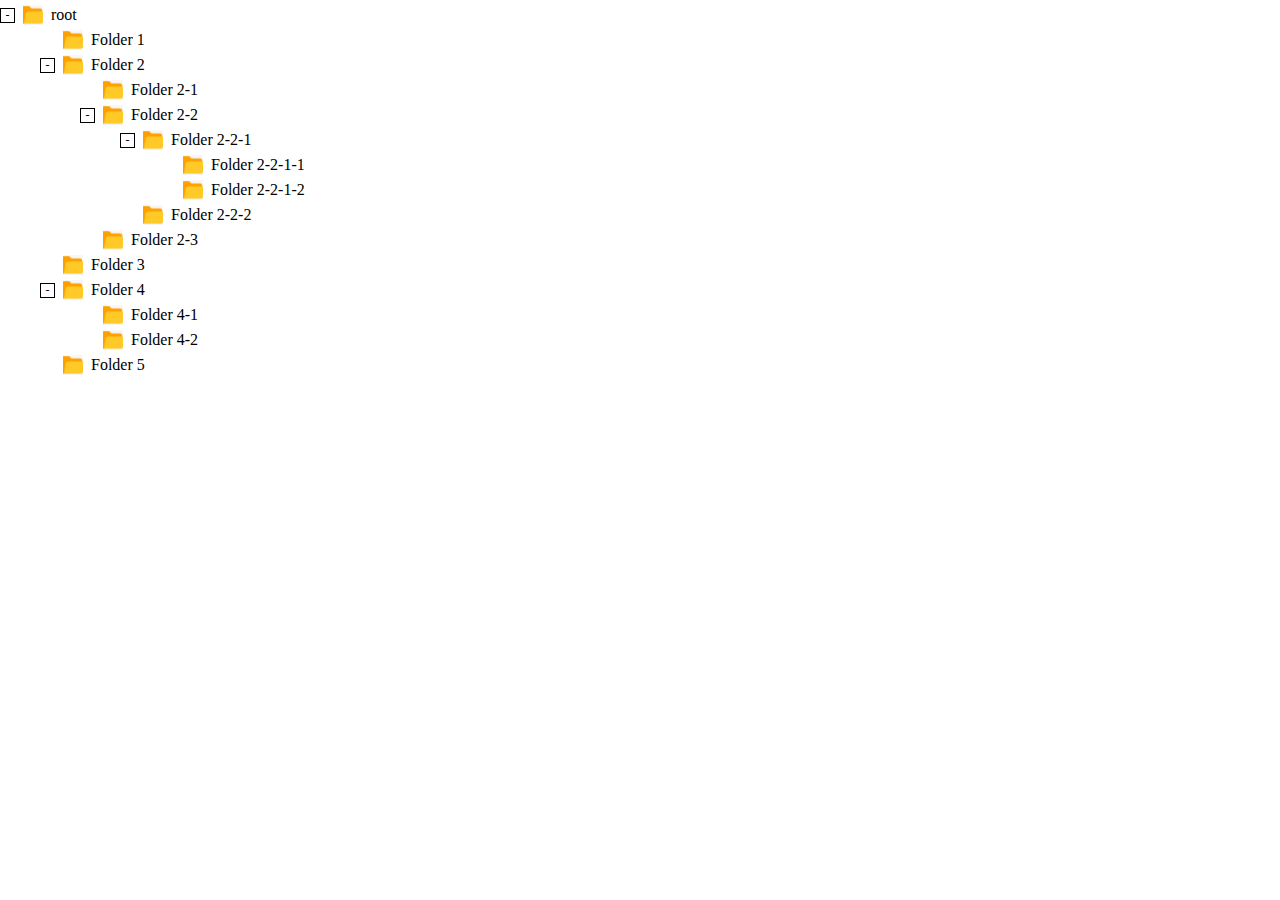
<file: Lab3/7.9/index.html>
<!DOCTYPE html>
<html lang="en">
  <head>
    <meta charset="UTF-8" />
    <meta http-equiv="X-UA-Compatible" content="IE=edge" />
    <meta name="viewport" content="width=device-width, initial-scale=1.0" />
    <title>Document</title>
    <link rel="stylesheet" href="./style.css" />
    <script src="./main.js" defer></script>
  </head>
  <body>
    <div class="container"></div>
  </body>
</html>
</file>
<file: Lab2/7.5/style.css>
* {
  margin: 0;
  padding: 0;
  box-sizing: border-box;
}
.container {
  max-width: 1000px;
  margin: auto;
}
img {
  width: 100%;
}

#middle {
  display: flex;
}

#left,
#right {
  padding: 5px;
  width: 180px;
  display: flex;
  flex-direction: column;
}

#center {
  flex: 1;
}

#left .nav {
  display: flex;
  flex-direction: column;
  gap: 5px;
}

#left .nav button {
  border: 1px solid gray;
  border-radius: 4px;
  padding: 10px 0px;
  background-image: linear-gradient(white, white, rgb(163, 163, 236));
  color: brown;
  font-weight: 700;
}

.img {
  width: 100%;
  margin-top: 5px;
  border: 2px solid brown;
}

#bottom {
  background-color: brown;
  height: 240px;
}
</file>
<file: Lab2/info/output.css>
*,
::before,
::after {
    box-sizing: border-box;
    /* 1 */
    border-width: 0;
    /* 2 */
    border-style: solid;
    /* 2 */
    border-color: #e5e7eb;
    /* 2 */
}

::before,
::after {
    --tw-content: "";
}
html {
    line-height: 1.5;
    /* 1 */
    -webkit-text-size-adjust: 100%;
    /* 2 */
    -moz-tab-size: 4;
    /* 3 */
    -o-tab-size: 4;
    tab-size: 4;
    /* 3 */
    font-family: ui-sans-serif, system-ui, -apple-system, BlinkMacSystemFont,
        "Segoe UI", Roboto, "Helvetica Neue", Arial, "Noto Sans", sans-serif,
        "Apple Color Emoji", "Segoe UI Emoji", "Segoe UI Symbol",
        "Noto Color Emoji";
    /* 4 */
}

body {
    margin: 0;
    /* 1 */
    line-height: inherit;
    /* 2 */
}

hr {
    height: 0;
    /* 1 */
    color: inherit;
    /* 2 */
    border-top-width: 1px;
    /* 3 */
}

abbr:where([title]) {
    -webkit-text-decoration: underline dotted;
    text-decoration: underline dotted;
}

h1,
h2,
h3,
h4,
h5,
h6 {
    font-size: inherit;
    font-weight: inherit;
}

a {
    color: inherit;
    text-decoration: inherit;
}

b,
strong {
    font-weight: bolder;
}

code,
kbd,
samp,
pre {
    font-family: ui-monospace, SFMono-Regular, Menlo, Monaco, Consolas,
        "Liberation Mono", "Courier New", monospace;
    /* 1 */
    font-size: 1em;
    /* 2 */
}

small {
    font-size: 80%;
}

sub,
sup {
    font-size: 75%;
    line-height: 0;
    position: relative;
    vertical-align: baseline;
}

sub {
    bottom: -0.25em;
}

sup {
    top: -0.5em;
}

table {
    text-indent: 0;
    /* 1 */
    border-color: inherit;
    /* 2 */
    border-collapse: collapse;
    /* 3 */
}

button,
input,
optgroup,
select,
textarea {
    font-family: inherit;
    /* 1 */
    font-size: 100%;
    /* 1 */
    font-weight: inherit;
    /* 1 */
    line-height: inherit;
    /* 1 */
    color: inherit;
    /* 1 */
    margin: 0;
    /* 2 */
    padding: 0;
    /* 3 */
}

button,
select {
    text-transform: none;
}

button,
[type="button"],
[type="reset"],
[type="submit"] {
    -webkit-appearance: button;
    /* 1 */
    background-color: transparent;
    /* 2 */
    background-image: none;
    /* 2 */
}

:-moz-focusring {
    outline: auto;
}

:-moz-ui-invalid {
    box-shadow: none;
}

progress {
    vertical-align: baseline;
}

::-webkit-inner-spin-button,
::-webkit-outer-spin-button {
    height: auto;
}

[type="search"] {
    -webkit-appearance: textfield;
    /* 1 */
    outline-offset: -2px;
    /* 2 */
}

::-webkit-search-decoration {
    -webkit-appearance: none;
}

::-webkit-file-upload-button {
    -webkit-appearance: button;
    /* 1 */
    font: inherit;
    /* 2 */
}

summary {
    display: list-item;
}

blockquote,
dl,
dd,
h1,
h2,
h3,
h4,
h5,
h6,
hr,
figure,
p,
pre {
    margin: 0;
}

fieldset {
    margin: 0;
    padding: 0;
}

legend {
    padding: 0;
}

ol,
ul,
menu {
    list-style: none;
    margin: 0;
    padding: 0;
}

textarea {
    resize: vertical;
}

input::-moz-placeholder,
textarea::-moz-placeholder {
    opacity: 1;
    /* 1 */
    color: #9ca3af;
    /* 2 */
}

input::placeholder,
textarea::placeholder {
    opacity: 1;
    /* 1 */
    color: #9ca3af;
    /* 2 */
}

button,
[role="button"] {
    cursor: pointer;
}

:disabled {
    cursor: default;
}

img,
svg,
video,
canvas,
audio,
iframe,
embed,
object {
    display: block;
    /* 1 */
    vertical-align: middle;
    /* 2 */
}

img,
video {
    max-width: 100%;
    height: auto;
}
[hidden] {
    display: none;
}

*,
::before,
::after {
    --tw-border-spacing-x: 0;
    --tw-border-spacing-y: 0;
    --tw-translate-x: 0;
    --tw-translate-y: 0;
    --tw-rotate: 0;
    --tw-skew-x: 0;
    --tw-skew-y: 0;
    --tw-scale-x: 1;
    --tw-scale-y: 1;
    --tw-pan-x: ;
    --tw-pan-y: ;
    --tw-pinch-zoom: ;
    --tw-scroll-snap-strictness: proximity;
    --tw-ordinal: ;
    --tw-slashed-zero: ;
    --tw-numeric-figure: ;
    --tw-numeric-spacing: ;
    --tw-numeric-fraction: ;
    --tw-ring-inset: ;
    --tw-ring-offset-width: 0px;
    --tw-ring-offset-color: #fff;
    --tw-ring-color: rgb(59 130 246 / 0.5);
    --tw-ring-offset-shadow: 0 0 #0000;
    --tw-ring-shadow: 0 0 #0000;
    --tw-shadow: 0 0 #0000;
    --tw-shadow-colored: 0 0 #0000;
    --tw-blur: ;
    --tw-brightness: ;
    --tw-contrast: ;
    --tw-grayscale: ;
    --tw-hue-rotate: ;
    --tw-invert: ;
    --tw-saturate: ;
    --tw-sepia: ;
    --tw-drop-shadow: ;
    --tw-backdrop-blur: ;
    --tw-backdrop-brightness: ;
    --tw-backdrop-contrast: ;
    --tw-backdrop-grayscale: ;
    --tw-backdrop-hue-rotate: ;
    --tw-backdrop-invert: ;
    --tw-backdrop-opacity: ;
    --tw-backdrop-saturate: ;
    --tw-backdrop-sepia: ;
}

::-webkit-backdrop {
    --tw-border-spacing-x: 0;
    --tw-border-spacing-y: 0;
    --tw-translate-x: 0;
    --tw-translate-y: 0;
    --tw-rotate: 0;
    --tw-skew-x: 0;
    --tw-skew-y: 0;
    --tw-scale-x: 1;
    --tw-scale-y: 1;
    --tw-pan-x: ;
    --tw-pan-y: ;
    --tw-pinch-zoom: ;
    --tw-scroll-snap-strictness: proximity;
    --tw-ordinal: ;
    --tw-slashed-zero: ;
    --tw-numeric-figure: ;
    --tw-numeric-spacing: ;
    --tw-numeric-fraction: ;
    --tw-ring-inset: ;
    --tw-ring-offset-width: 0px;
    --tw-ring-offset-color: #fff;
    --tw-ring-color: rgb(59 130 246 / 0.5);
    --tw-ring-offset-shadow: 0 0 #0000;
    --tw-ring-shadow: 0 0 #0000;
    --tw-shadow: 0 0 #0000;
    --tw-shadow-colored: 0 0 #0000;
    --tw-blur: ;
    --tw-brightness: ;
    --tw-contrast: ;
    --tw-grayscale: ;
    --tw-hue-rotate: ;
    --tw-invert: ;
    --tw-saturate: ;
    --tw-sepia: ;
    --tw-drop-shadow: ;
    --tw-backdrop-blur: ;
    --tw-backdrop-brightness: ;
    --tw-backdrop-contrast: ;
    --tw-backdrop-grayscale: ;
    --tw-backdrop-hue-rotate: ;
    --tw-backdrop-invert: ;
    --tw-backdrop-opacity: ;
    --tw-backdrop-saturate: ;
    --tw-backdrop-sepia: ;
}

::backdrop {
    --tw-border-spacing-x: 0;
    --tw-border-spacing-y: 0;
    --tw-translate-x: 0;
    --tw-translate-y: 0;
    --tw-rotate: 0;
    --tw-skew-x: 0;
    --tw-skew-y: 0;
    --tw-scale-x: 1;
    --tw-scale-y: 1;
    --tw-pan-x: ;
    --tw-pan-y: ;
    --tw-pinch-zoom: ;
    --tw-scroll-snap-strictness: proximity;
    --tw-ordinal: ;
    --tw-slashed-zero: ;
    --tw-numeric-figure: ;
    --tw-numeric-spacing: ;
    --tw-numeric-fraction: ;
    --tw-ring-inset: ;
    --tw-ring-offset-width: 0px;
    --tw-ring-offset-color: #fff;
    --tw-ring-color: rgb(59 130 246 / 0.5);
    --tw-ring-offset-shadow: 0 0 #0000;
    --tw-ring-shadow: 0 0 #0000;
    --tw-shadow: 0 0 #0000;
    --tw-shadow-colored: 0 0 #0000;
    --tw-blur: ;
    --tw-brightness: ;
    --tw-contrast: ;
    --tw-grayscale: ;
    --tw-hue-rotate: ;
    --tw-invert: ;
    --tw-saturate: ;
    --tw-sepia: ;
    --tw-drop-shadow: ;
    --tw-backdrop-blur: ;
    --tw-backdrop-brightness: ;
    --tw-backdrop-contrast: ;
    --tw-backdrop-grayscale: ;
    --tw-backdrop-hue-rotate: ;
    --tw-backdrop-invert: ;
    --tw-backdrop-opacity: ;
    --tw-backdrop-saturate: ;
    --tw-backdrop-sepia: ;
}

.mx-auto {
    margin-left: auto;
    margin-right: auto;
}

.mt-4 {
    margin-top: 1rem;
}

.mt-8 {
    margin-top: 2rem;
}

.mt-6 {
    margin-top: 1.5rem;
}

.inline-block {
    display: inline-block;
}

.flex {
    display: flex;
}

.h-screen {
    height: 100vh;
}

.h-full {
    height: 100%;
}

.h-16 {
    height: 4rem;
}

.h-\[100px\] {
    height: 100px;
}

.w-full {
    width: 100%;
}

.w-16 {
    width: 4rem;
}

.w-\[100px\] {
    width: 100px;
}

.shrink-0 {
    flex-shrink: 0;
}

.grow {
    flex-grow: 1;
}

.basis-1 {
    flex-basis: 0.25rem;
}

.basis-3 {
    flex-basis: 0.75rem;
}

.basis-1\/4 {
    flex-basis: 25%;
}

.basis-3\/4 {
    flex-basis: 75%;
}

.cursor-pointer {
    cursor: pointer;
}

.list-disc {
    list-style-type: disc;
}

.flex-col {
    flex-direction: column;
}

.items-center {
    align-items: center;
}

.justify-center {
    justify-content: center;
}

.justify-between {
    justify-content: space-between;
}

.gap-2 {
    gap: 0.5rem;
}

.gap-4 {
    gap: 1rem;
}

.space-y-2 > :not([hidden]) ~ :not([hidden]) {
    --tw-space-y-reverse: 0;
    margin-top: calc(0.5rem * calc(1 - var(--tw-space-y-reverse)));
    margin-bottom: calc(0.5rem * var(--tw-space-y-reverse));
}

.space-y-1 > :not([hidden]) ~ :not([hidden]) {
    --tw-space-y-reverse: 0;
    margin-top: calc(0.25rem * calc(1 - var(--tw-space-y-reverse)));
    margin-bottom: calc(0.25rem * var(--tw-space-y-reverse));
}

.overflow-hidden {
    overflow: hidden;
}

.whitespace-nowrap {
    white-space: nowrap;
}

.rounded-sm {
    border-radius: 0.125rem;
}

.rounded-md {
    border-radius: 0.375rem;
}

.rounded-full {
    border-radius: 9999px;
}

.border-b-4 {
    border-bottom-width: 4px;
}

.border-b-2 {
    border-bottom-width: 2px;
}

.border-b-0 {
    border-bottom-width: 0px;
}

.border-r-2 {
    border-right-width: 2px;
}

.border-gray-700 {
    --tw-border-opacity: 1;
    border-color: rgb(55 65 81 / var(--tw-border-opacity));
}

.border-black {
    --tw-border-opacity: 1;
    border-color: rgb(0 0 0 / var(--tw-border-opacity));
}

.border-gray-400 {
    --tw-border-opacity: 1;
    border-color: rgb(156 163 175 / var(--tw-border-opacity));
}

.bg-gray-400 {
    --tw-bg-opacity: 1;
    background-color: rgb(156 163 175 / var(--tw-bg-opacity));
}

.bg-gray-300 {
    --tw-bg-opacity: 1;
    background-color: rgb(209 213 219 / var(--tw-bg-opacity));
}

.bg-gray-200 {
    --tw-bg-opacity: 1;
    background-color: rgb(229 231 235 / var(--tw-bg-opacity));
}

.bg-sky-500 {
    --tw-bg-opacity: 1;
    background-color: rgb(14 165 233 / var(--tw-bg-opacity));
}

.p-6 {
    padding: 1.5rem;
}

.px-4 {
    padding-left: 1rem;
    padding-right: 1rem;
}

.px-8 {
    padding-left: 2rem;
    padding-right: 2rem;
}

.py-4 {
    padding-top: 1rem;
    padding-bottom: 1rem;
}

.px-12 {
    padding-left: 3rem;
    padding-right: 3rem;
}

.px-6 {
    padding-left: 1.5rem;
    padding-right: 1.5rem;
}

.py-2 {
    padding-top: 0.5rem;
    padding-bottom: 0.5rem;
}

.pb-4 {
    padding-bottom: 1rem;
}

.pl-6 {
    padding-left: 1.5rem;
}

.pl-12 {
    padding-left: 3rem;
}

.text-3xl {
    font-size: 1.875rem;
    line-height: 2.25rem;
}

.text-4xl {
    font-size: 2.25rem;
    line-height: 2.5rem;
}

.text-2xl {
    font-size: 1.5rem;
    line-height: 2rem;
}

.text-xl {
    font-size: 1.25rem;
    line-height: 1.75rem;
}

.font-semibold {
    font-weight: 600;
}

.uppercase {
    text-transform: uppercase;
}

.text-blue-500 {
    --tw-text-opacity: 1;
    color: rgb(59 130 246 / var(--tw-text-opacity));
}

.text-gray-300 {
    --tw-text-opacity: 1;
    color: rgb(209 213 219 / var(--tw-text-opacity));
}

.text-gray-500 {
    --tw-text-opacity: 1;
    color: rgb(107 114 128 / var(--tw-text-opacity));
}

.text-black {
    --tw-text-opacity: 1;
    color: rgb(0 0 0 / var(--tw-text-opacity));
}

.text-white {
    --tw-text-opacity: 1;
    color: rgb(255 255 255 / var(--tw-text-opacity));
}

.shadow-sm {
    --tw-shadow: 0 1px 2px 0 rgb(0 0 0 / 0.05);
    --tw-shadow-colored: 0 1px 2px 0 var(--tw-shadow-color);
    box-shadow: var(--tw-ring-offset-shadow, 0 0 #0000),
        var(--tw-ring-shadow, 0 0 #0000), var(--tw-shadow);
}

.shadow-md {
    --tw-shadow: 0 4px 6px -1px rgb(0 0 0 / 0.1),
        0 2px 4px -2px rgb(0 0 0 / 0.1);
    --tw-shadow-colored: 0 4px 6px -1px var(--tw-shadow-color),
        0 2px 4px -2px var(--tw-shadow-color);
    box-shadow: var(--tw-ring-offset-shadow, 0 0 #0000),
        var(--tw-ring-shadow, 0 0 #0000), var(--tw-shadow);
}

.hover\:bg-sky-600:hover {
    --tw-bg-opacity: 1;
    background-color: rgb(2 132 199 / var(--tw-bg-opacity));
}

.hover\:font-semibold:hover {
    font-weight: 600;
}

.hover\:text-black:hover {
    --tw-text-opacity: 1;
    color: rgb(0 0 0 / var(--tw-text-opacity));
}

@media (min-width: 768px) {
    .md\:container {
        width: 100%;
    }

    @media (min-width: 640px) {
        .md\:container {
            max-width: 640px;
        }
    }

    @media (min-width: 768px) {
        .md\:container {
            max-width: 768px;
        }
    }

    @media (min-width: 1024px) {
        .md\:container {
            max-width: 1024px;
        }
    }

    @media (min-width: 1280px) {
        .md\:container {
            max-width: 1280px;
        }
    }

    @media (min-width: 1536px) {
        .md\:container {
            max-width: 1536px;
        }
    }
}

@media (min-width: 1280px) {
    .xl\:container {
        width: 100%;
    }

    @media (min-width: 640px) {
        .xl\:container {
            max-width: 640px;
        }
    }

    @media (min-width: 768px) {
        .xl\:container {
            max-width: 768px;
        }
    }

    @media (min-width: 1024px) {
        .xl\:container {
            max-width: 1024px;
        }
    }

    @media (min-width: 1280px) {
        .xl\:container {
            max-width: 1280px;
        }
    }

    @media (min-width: 1536px) {
        .xl\:container {
            max-width: 1536px;
        }
    }
}
</file>
<file: Lab3/7.10/style.css>
* {
  margin: 0;
  padding: 0;
  box-sizing: border-box;
}
.container {
  height: 100vh;
  width: 100vw;
  display: flex;
  flex-direction: column;
  align-items: center;
  justify-content: center;
}

.caculator {
  display: grid;
  grid-template-columns: 1fr 1fr 1fr 1fr 1fr;
  gap: 10px;
  border: 1px solid gray;
  border-radius: 10px;
  padding: 10px;
}

.caculator .input {
  grid-column-start: 1;
  grid-column-end: 4;
}

.caculator .col-3 {
  grid-column-start: 3;
  grid-column-end: 6;
}
</file>
<file: Lab3/7.11/style.css>
* {
  margin: 0;
  padding: 0;
  box-sizing: border-box;
}
img {
  width: 100%;
  height: 100%;
  object-fit: cover;
}

.container {
  height: 100vh;
  width: 100vw;
  display: flex;
  flex-direction: column;
  align-items: center;
  justify-content: center;
}

.img {
  width: 100px;
  height: 200px;
}

.none {
  display: none;
}
</file>
<file: Lab3/7.12/style.css>
* {
  margin: 0;
  padding: 0;
  box-sizing: border-box;
}

.container {
  height: 100vh;
  width: 100vw;
  display: flex;
  flex-direction: column;
  align-items: center;
  justify-content: center;
}

table {
  margin-top: 10px;
  border-collapse: collapse;
}

td,
th {
  border: 1px solid #dddddd;
  text-align: left;
  padding: 8px;
}

th {
  cursor: pointer;
}
</file>
<file: Lab3/7.7/style.css>
* {
  margin: 0;
  padding: 0;
  box-sizing: border-box;
}

.container {
  display: flex;
}

ul {
  list-style: none;
}

#list li {
  width: 300px;
  background-color: rgb(211, 211, 211);
  padding: 5px;
  color: rebeccapurple;
  transition: all 0.25s ease-in-out;
  cursor: pointer;
}

#list li:hover {
  background-color: aliceblue;
}

#list li.active {
  background-color: aqua;
}

#list li + li {
  border-top: 1px solid white;
}

#content {
  color: blue;
  padding-left: 10px;
}
</file>
<file: Lab3/7.8/style.css>
* {
  margin: 0;
  padding: 0;
  box-sizing: border-box;
}

.container {
}

ul {
  list-style: none;
}

#list {
  display: flex;
}

#list li {
  width: 70px;
  background-color: rgb(211, 211, 211);
  padding: 5px;
  color: rebeccapurple;
  transition: all 0.25s ease-in-out;
  cursor: pointer;
  text-align: center;
}

#list li:hover {
  background-color: aliceblue;
}

#list li.active {
  background-color: aqua;
}

#list li + li {
  border-left: 1px solid white;
}

#content {
  padding-top: 20px;
}
</file>
<file: Lab3/7.9/style.css>
* {
  margin: 0;
  padding: 0;
  box-sizing: border-box;
}

.folder {
  margin-top: 5px;
}

img {
  width: 100%;
  height: 100%;
  object-fit: cover;
}
.header {
  display: flex;
  align-items: center;
  gap: 8px;
}

.icon {
  border: 1px solid black;
  height: 15px;
  width: 15px;
  font-size: 12px;
  display: flex;
  align-items: center;
  justify-content: center;
  cursor: pointer;
  /* visibility: hidden; */
}

.hidden {
  visibility: hidden;
}

.img {
  width: 20px;
  height: 20px;
}

.child {
  margin-left: 40px;
}

.none {
  display: none;
}
</file>
<file: Lab3/7.3/output.css>
/*
! tailwindcss v3.2.2 | MIT License | https://tailwindcss.com
*/

/*
1. Prevent padding and border from affecting element width. (https://github.com/mozdevs/cssremedy/issues/4)
2. Allow adding a border to an element by just adding a border-width. (https://github.com/tailwindcss/tailwindcss/pull/116)
*/

*,
::before,
::after {
  box-sizing: border-box;
  /* 1 */
  border-width: 0;
  /* 2 */
  border-style: solid;
  /* 2 */
  border-color: #e5e7eb;
  /* 2 */
}

::before,
::after {
  --tw-content: '';
}

/*
1. Use a consistent sensible line-height in all browsers.
2. Prevent adjustments of font size after orientation changes in iOS.
3. Use a more readable tab size.
4. Use the user's configured `sans` font-family by default.
5. Use the user's configured `sans` font-feature-settings by default.
*/

html {
  line-height: 1.5;
  /* 1 */
  -webkit-text-size-adjust: 100%;
  /* 2 */
  -moz-tab-size: 4;
  /* 3 */
  -o-tab-size: 4;
     tab-size: 4;
  /* 3 */
  font-family: ui-sans-serif, system-ui, -apple-system, BlinkMacSystemFont, "Segoe UI", Roboto, "Helvetica Neue", Arial, "Noto Sans", sans-serif, "Apple Color Emoji", "Segoe UI Emoji", "Segoe UI Symbol", "Noto Color Emoji";
  /* 4 */
  font-feature-settings: normal;
  /* 5 */
}

/*
1. Remove the margin in all browsers.
2. Inherit line-height from `html` so users can set them as a class directly on the `html` element.
*/

body {
  margin: 0;
  /* 1 */
  line-height: inherit;
  /* 2 */
}

/*
1. Add the correct height in Firefox.
2. Correct the inheritance of border color in Firefox. (https://bugzilla.mozilla.org/show_bug.cgi?id=190655)
3. Ensure horizontal rules are visible by default.
*/

hr {
  height: 0;
  /* 1 */
  color: inherit;
  /* 2 */
  border-top-width: 1px;
  /* 3 */
}

/*
Add the correct text decoration in Chrome, Edge, and Safari.
*/

abbr:where([title]) {
  -webkit-text-decoration: underline dotted;
          text-decoration: underline dotted;
}

/*
Remove the default font size and weight for headings.
*/

h1,
h2,
h3,
h4,
h5,
h6 {
  font-size: inherit;
  font-weight: inherit;
}

/*
Reset links to optimize for opt-in styling instead of opt-out.
*/

a {
  color: inherit;
  text-decoration: inherit;
}

/*
Add the correct font weight in Edge and Safari.
*/

b,
strong {
  font-weight: bolder;
}

/*
1. Use the user's configured `mono` font family by default.
2. Correct the odd `em` font sizing in all browsers.
*/

code,
kbd,
samp,
pre {
  font-family: ui-monospace, SFMono-Regular, Menlo, Monaco, Consolas, "Liberation Mono", "Courier New", monospace;
  /* 1 */
  font-size: 1em;
  /* 2 */
}

/*
Add the correct font size in all browsers.
*/

small {
  font-size: 80%;
}

/*
Prevent `sub` and `sup` elements from affecting the line height in all browsers.
*/

sub,
sup {
  font-size: 75%;
  line-height: 0;
  position: relative;
  vertical-align: baseline;
}

sub {
  bottom: -0.25em;
}

sup {
  top: -0.5em;
}

/*
1. Remove text indentation from table contents in Chrome and Safari. (https://bugs.chromium.org/p/chromium/issues/detail?id=999088, https://bugs.webkit.org/show_bug.cgi?id=201297)
2. Correct table border color inheritance in all Chrome and Safari. (https://bugs.chromium.org/p/chromium/issues/detail?id=935729, https://bugs.webkit.org/show_bug.cgi?id=195016)
3. Remove gaps between table borders by default.
*/

table {
  text-indent: 0;
  /* 1 */
  border-color: inherit;
  /* 2 */
  border-collapse: collapse;
  /* 3 */
}

/*
1. Change the font styles in all browsers.
2. Remove the margin in Firefox and Safari.
3. Remove default padding in all browsers.
*/

button,
input,
optgroup,
select,
textarea {
  font-family: inherit;
  /* 1 */
  font-size: 100%;
  /* 1 */
  font-weight: inherit;
  /* 1 */
  line-height: inherit;
  /* 1 */
  color: inherit;
  /* 1 */
  margin: 0;
  /* 2 */
  padding: 0;
  /* 3 */
}

/*
Remove the inheritance of text transform in Edge and Firefox.
*/

button,
select {
  text-transform: none;
}

/*
1. Correct the inability to style clickable types in iOS and Safari.
2. Remove default button styles.
*/

button,
[type='button'],
[type='reset'],
[type='submit'] {
  -webkit-appearance: button;
  /* 1 */
  background-color: transparent;
  /* 2 */
  background-image: none;
  /* 2 */
}

/*
Use the modern Firefox focus style for all focusable elements.
*/

:-moz-focusring {
  outline: auto;
}

/*
Remove the additional `:invalid` styles in Firefox. (https://github.com/mozilla/gecko-dev/blob/2f9eacd9d3d995c937b4251a5557d95d494c9be1/layout/style/res/forms.css#L728-L737)
*/

:-moz-ui-invalid {
  box-shadow: none;
}

/*
Add the correct vertical alignment in Chrome and Firefox.
*/

progress {
  vertical-align: baseline;
}

/*
Correct the cursor style of increment and decrement buttons in Safari.
*/

::-webkit-inner-spin-button,
::-webkit-outer-spin-button {
  height: auto;
}

/*
1. Correct the odd appearance in Chrome and Safari.
2. Correct the outline style in Safari.
*/

[type='search'] {
  -webkit-appearance: textfield;
  /* 1 */
  outline-offset: -2px;
  /* 2 */
}

/*
Remove the inner padding in Chrome and Safari on macOS.
*/

::-webkit-search-decoration {
  -webkit-appearance: none;
}

/*
1. Correct the inability to style clickable types in iOS and Safari.
2. Change font properties to `inherit` in Safari.
*/

::-webkit-file-upload-button {
  -webkit-appearance: button;
  /* 1 */
  font: inherit;
  /* 2 */
}

/*
Add the correct display in Chrome and Safari.
*/

summary {
  display: list-item;
}

/*
Removes the default spacing and border for appropriate elements.
*/

blockquote,
dl,
dd,
h1,
h2,
h3,
h4,
h5,
h6,
hr,
figure,
p,
pre {
  margin: 0;
}

fieldset {
  margin: 0;
  padding: 0;
}

legend {
  padding: 0;
}

ol,
ul,
menu {
  list-style: none;
  margin: 0;
  padding: 0;
}

/*
Prevent resizing textareas horizontally by default.
*/

textarea {
  resize: vertical;
}

/*
1. Reset the default placeholder opacity in Firefox. (https://github.com/tailwindlabs/tailwindcss/issues/3300)
2. Set the default placeholder color to the user's configured gray 400 color.
*/

input::-moz-placeholder, textarea::-moz-placeholder {
  opacity: 1;
  /* 1 */
  color: #9ca3af;
  /* 2 */
}

input::placeholder,
textarea::placeholder {
  opacity: 1;
  /* 1 */
  color: #9ca3af;
  /* 2 */
}

/*
Set the default cursor for buttons.
*/

button,
[role="button"] {
  cursor: pointer;
}

/*
Make sure disabled buttons don't get the pointer cursor.
*/

:disabled {
  cursor: default;
}

/*
1. Make replaced elements `display: block` by default. (https://github.com/mozdevs/cssremedy/issues/14)
2. Add `vertical-align: middle` to align replaced elements more sensibly by default. (https://github.com/jensimmons/cssremedy/issues/14#issuecomment-634934210)
   This can trigger a poorly considered lint error in some tools but is included by design.
*/

img,
svg,
video,
canvas,
audio,
iframe,
embed,
object {
  display: block;
  /* 1 */
  vertical-align: middle;
  /* 2 */
}

/*
Constrain images and videos to the parent width and preserve their intrinsic aspect ratio. (https://github.com/mozdevs/cssremedy/issues/14)
*/

img,
video {
  max-width: 100%;
  height: auto;
}

/* Make elements with the HTML hidden attribute stay hidden by default */

[hidden] {
  display: none;
}

*, ::before, ::after {
  --tw-border-spacing-x: 0;
  --tw-border-spacing-y: 0;
  --tw-translate-x: 0;
  --tw-translate-y: 0;
  --tw-rotate: 0;
  --tw-skew-x: 0;
  --tw-skew-y: 0;
  --tw-scale-x: 1;
  --tw-scale-y: 1;
  --tw-pan-x:  ;
  --tw-pan-y:  ;
  --tw-pinch-zoom:  ;
  --tw-scroll-snap-strictness: proximity;
  --tw-ordinal:  ;
  --tw-slashed-zero:  ;
  --tw-numeric-figure:  ;
  --tw-numeric-spacing:  ;
  --tw-numeric-fraction:  ;
  --tw-ring-inset:  ;
  --tw-ring-offset-width: 0px;
  --tw-ring-offset-color: #fff;
  --tw-ring-color: rgb(59 130 246 / 0.5);
  --tw-ring-offset-shadow: 0 0 #0000;
  --tw-ring-shadow: 0 0 #0000;
  --tw-shadow: 0 0 #0000;
  --tw-shadow-colored: 0 0 #0000;
  --tw-blur:  ;
  --tw-brightness:  ;
  --tw-contrast:  ;
  --tw-grayscale:  ;
  --tw-hue-rotate:  ;
  --tw-invert:  ;
  --tw-saturate:  ;
  --tw-sepia:  ;
  --tw-drop-shadow:  ;
  --tw-backdrop-blur:  ;
  --tw-backdrop-brightness:  ;
  --tw-backdrop-contrast:  ;
  --tw-backdrop-grayscale:  ;
  --tw-backdrop-hue-rotate:  ;
  --tw-backdrop-invert:  ;
  --tw-backdrop-opacity:  ;
  --tw-backdrop-saturate:  ;
  --tw-backdrop-sepia:  ;
}

::backdrop {
  --tw-border-spacing-x: 0;
  --tw-border-spacing-y: 0;
  --tw-translate-x: 0;
  --tw-translate-y: 0;
  --tw-rotate: 0;
  --tw-skew-x: 0;
  --tw-skew-y: 0;
  --tw-scale-x: 1;
  --tw-scale-y: 1;
  --tw-pan-x:  ;
  --tw-pan-y:  ;
  --tw-pinch-zoom:  ;
  --tw-scroll-snap-strictness: proximity;
  --tw-ordinal:  ;
  --tw-slashed-zero:  ;
  --tw-numeric-figure:  ;
  --tw-numeric-spacing:  ;
  --tw-numeric-fraction:  ;
  --tw-ring-inset:  ;
  --tw-ring-offset-width: 0px;
  --tw-ring-offset-color: #fff;
  --tw-ring-color: rgb(59 130 246 / 0.5);
  --tw-ring-offset-shadow: 0 0 #0000;
  --tw-ring-shadow: 0 0 #0000;
  --tw-shadow: 0 0 #0000;
  --tw-shadow-colored: 0 0 #0000;
  --tw-blur:  ;
  --tw-brightness:  ;
  --tw-contrast:  ;
  --tw-grayscale:  ;
  --tw-hue-rotate:  ;
  --tw-invert:  ;
  --tw-saturate:  ;
  --tw-sepia:  ;
  --tw-drop-shadow:  ;
  --tw-backdrop-blur:  ;
  --tw-backdrop-brightness:  ;
  --tw-backdrop-contrast:  ;
  --tw-backdrop-grayscale:  ;
  --tw-backdrop-hue-rotate:  ;
  --tw-backdrop-invert:  ;
  --tw-backdrop-opacity:  ;
  --tw-backdrop-saturate:  ;
  --tw-backdrop-sepia:  ;
}

.mx-auto {
  margin-left: auto;
  margin-right: auto;
}

.mb-6 {
  margin-bottom: 1.5rem;
}

.mb-2 {
  margin-bottom: 0.5rem;
}

.ml-2 {
  margin-left: 0.5rem;
}

.mt-2 {
  margin-top: 0.5rem;
}

.block {
  display: block;
}

.flex {
  display: flex;
}

.grid {
  display: grid;
}

.h-5 {
  height: 1.25rem;
}

.h-4 {
  height: 1rem;
}

.min-h-screen {
  min-height: 100vh;
}

.w-full {
  width: 100%;
}

.w-4 {
  width: 1rem;
}

.w-\[700px\] {
  width: 700px;
}

.w-\[500px\] {
  width: 500px;
}

.w-screen {
  width: 100vw;
}

.w-\[450px\] {
  width: 450px;
}

.items-start {
  align-items: flex-start;
}

.items-center {
  align-items: center;
}

.justify-between {
  justify-content: space-between;
}

.gap-6 {
  gap: 1.5rem;
}

.rounded-lg {
  border-radius: 0.5rem;
}

.rounded {
  border-radius: 0.25rem;
}

.rounded-md {
  border-radius: 0.375rem;
}

.border {
  border-width: 1px;
}

.border-gray-300 {
  --tw-border-opacity: 1;
  border-color: rgb(209 213 219 / var(--tw-border-opacity));
}

.border-red-500 {
  --tw-border-opacity: 1;
  border-color: rgb(239 68 68 / var(--tw-border-opacity));
}

.bg-gray-50 {
  --tw-bg-opacity: 1;
  background-color: rgb(249 250 251 / var(--tw-bg-opacity));
}

.bg-blue-700 {
  --tw-bg-opacity: 1;
  background-color: rgb(29 78 216 / var(--tw-bg-opacity));
}

.bg-\[\#111827\] {
  --tw-bg-opacity: 1;
  background-color: rgb(17 24 39 / var(--tw-bg-opacity));
}

.bg-white {
  --tw-bg-opacity: 1;
  background-color: rgb(255 255 255 / var(--tw-bg-opacity));
}

.bg-black {
  --tw-bg-opacity: 1;
  background-color: rgb(0 0 0 / var(--tw-bg-opacity));
}

.bg-\[\#0a0f18\] {
  --tw-bg-opacity: 1;
  background-color: rgb(10 15 24 / var(--tw-bg-opacity));
}

.bg-\[\#101725\] {
  --tw-bg-opacity: 1;
  background-color: rgb(16 23 37 / var(--tw-bg-opacity));
}

.bg-\[\#0d131f\] {
  --tw-bg-opacity: 1;
  background-color: rgb(13 19 31 / var(--tw-bg-opacity));
}

.bg-red-50 {
  --tw-bg-opacity: 1;
  background-color: rgb(254 242 242 / var(--tw-bg-opacity));
}

.p-2\.5 {
  padding: 0.625rem;
}

.p-2 {
  padding: 0.5rem;
}

.px-5 {
  padding-left: 1.25rem;
  padding-right: 1.25rem;
}

.py-2\.5 {
  padding-top: 0.625rem;
  padding-bottom: 0.625rem;
}

.py-2 {
  padding-top: 0.5rem;
  padding-bottom: 0.5rem;
}

.py-10 {
  padding-top: 2.5rem;
  padding-bottom: 2.5rem;
}

.text-center {
  text-align: center;
}

.text-sm {
  font-size: 0.875rem;
  line-height: 1.25rem;
}

.font-medium {
  font-weight: 500;
}

.text-gray-900 {
  --tw-text-opacity: 1;
  color: rgb(17 24 39 / var(--tw-text-opacity));
}

.text-blue-600 {
  --tw-text-opacity: 1;
  color: rgb(37 99 235 / var(--tw-text-opacity));
}

.text-white {
  --tw-text-opacity: 1;
  color: rgb(255 255 255 / var(--tw-text-opacity));
}

.text-red-700 {
  --tw-text-opacity: 1;
  color: rgb(185 28 28 / var(--tw-text-opacity));
}

.text-red-900 {
  --tw-text-opacity: 1;
  color: rgb(127 29 29 / var(--tw-text-opacity));
}

.text-red-600 {
  --tw-text-opacity: 1;
  color: rgb(220 38 38 / var(--tw-text-opacity));
}

.placeholder-red-700::-moz-placeholder {
  --tw-placeholder-opacity: 1;
  color: rgb(185 28 28 / var(--tw-placeholder-opacity));
}

.placeholder-red-700::placeholder {
  --tw-placeholder-opacity: 1;
  color: rgb(185 28 28 / var(--tw-placeholder-opacity));
}

.shadow-xl {
  --tw-shadow: 0 20px 25px -5px rgb(0 0 0 / 0.1), 0 8px 10px -6px rgb(0 0 0 / 0.1);
  --tw-shadow-colored: 0 20px 25px -5px var(--tw-shadow-color), 0 8px 10px -6px var(--tw-shadow-color);
  box-shadow: var(--tw-ring-offset-shadow, 0 0 #0000), var(--tw-ring-shadow, 0 0 #0000), var(--tw-shadow);
}

.shadow-slate-50 {
  --tw-shadow-color: #f8fafc;
  --tw-shadow: var(--tw-shadow-colored);
}

.shadow-slate-100 {
  --tw-shadow-color: #f1f5f9;
  --tw-shadow: var(--tw-shadow-colored);
}

.shadow-slate-500 {
  --tw-shadow-color: #64748b;
  --tw-shadow: var(--tw-shadow-colored);
}

.shadow-slate-800 {
  --tw-shadow-color: #1e293b;
  --tw-shadow: var(--tw-shadow-colored);
}

.drop-shadow-xl {
  --tw-drop-shadow: drop-shadow(0 20px 13px rgb(0 0 0 / 0.03)) drop-shadow(0 8px 5px rgb(0 0 0 / 0.08));
  filter: var(--tw-blur) var(--tw-brightness) var(--tw-contrast) var(--tw-grayscale) var(--tw-hue-rotate) var(--tw-invert) var(--tw-saturate) var(--tw-sepia) var(--tw-drop-shadow);
}

.hover\:bg-blue-800:hover {
  --tw-bg-opacity: 1;
  background-color: rgb(30 64 175 / var(--tw-bg-opacity));
}

.hover\:underline:hover {
  text-decoration-line: underline;
}

.focus\:border-blue-500:focus {
  --tw-border-opacity: 1;
  border-color: rgb(59 130 246 / var(--tw-border-opacity));
}

.focus\:border-red-500:focus {
  --tw-border-opacity: 1;
  border-color: rgb(239 68 68 / var(--tw-border-opacity));
}

.focus\:outline-none:focus {
  outline: 2px solid transparent;
  outline-offset: 2px;
}

.focus\:ring-4:focus {
  --tw-ring-offset-shadow: var(--tw-ring-inset) 0 0 0 var(--tw-ring-offset-width) var(--tw-ring-offset-color);
  --tw-ring-shadow: var(--tw-ring-inset) 0 0 0 calc(4px + var(--tw-ring-offset-width)) var(--tw-ring-color);
  box-shadow: var(--tw-ring-offset-shadow), var(--tw-ring-shadow), var(--tw-shadow, 0 0 #0000);
}

.focus\:ring-blue-500:focus {
  --tw-ring-opacity: 1;
  --tw-ring-color: rgb(59 130 246 / var(--tw-ring-opacity));
}

.focus\:ring-blue-300:focus {
  --tw-ring-opacity: 1;
  --tw-ring-color: rgb(147 197 253 / var(--tw-ring-opacity));
}

.focus\:ring-red-500:focus {
  --tw-ring-opacity: 1;
  --tw-ring-color: rgb(239 68 68 / var(--tw-ring-opacity));
}

@media (prefers-color-scheme: dark) {
  .dark\:border-gray-600 {
    --tw-border-opacity: 1;
    border-color: rgb(75 85 99 / var(--tw-border-opacity));
  }

  .dark\:border-red-400 {
    --tw-border-opacity: 1;
    border-color: rgb(248 113 113 / var(--tw-border-opacity));
  }

  .dark\:bg-gray-700 {
    --tw-bg-opacity: 1;
    background-color: rgb(55 65 81 / var(--tw-bg-opacity));
  }

  .dark\:bg-blue-600 {
    --tw-bg-opacity: 1;
    background-color: rgb(37 99 235 / var(--tw-bg-opacity));
  }

  .dark\:bg-red-100 {
    --tw-bg-opacity: 1;
    background-color: rgb(254 226 226 / var(--tw-bg-opacity));
  }

  .dark\:text-gray-300 {
    --tw-text-opacity: 1;
    color: rgb(209 213 219 / var(--tw-text-opacity));
  }

  .dark\:text-white {
    --tw-text-opacity: 1;
    color: rgb(255 255 255 / var(--tw-text-opacity));
  }

  .dark\:text-gray-400 {
    --tw-text-opacity: 1;
    color: rgb(156 163 175 / var(--tw-text-opacity));
  }

  .dark\:text-blue-500 {
    --tw-text-opacity: 1;
    color: rgb(59 130 246 / var(--tw-text-opacity));
  }

  .dark\:text-red-500 {
    --tw-text-opacity: 1;
    color: rgb(239 68 68 / var(--tw-text-opacity));
  }

  .dark\:placeholder-gray-400::-moz-placeholder {
    --tw-placeholder-opacity: 1;
    color: rgb(156 163 175 / var(--tw-placeholder-opacity));
  }

  .dark\:placeholder-gray-400::placeholder {
    --tw-placeholder-opacity: 1;
    color: rgb(156 163 175 / var(--tw-placeholder-opacity));
  }

  .dark\:ring-offset-gray-800 {
    --tw-ring-offset-color: #1f2937;
  }

  .dark\:hover\:bg-blue-700:hover {
    --tw-bg-opacity: 1;
    background-color: rgb(29 78 216 / var(--tw-bg-opacity));
  }

  .dark\:focus\:border-blue-500:focus {
    --tw-border-opacity: 1;
    border-color: rgb(59 130 246 / var(--tw-border-opacity));
  }

  .dark\:focus\:ring-blue-500:focus {
    --tw-ring-opacity: 1;
    --tw-ring-color: rgb(59 130 246 / var(--tw-ring-opacity));
  }

  .dark\:focus\:ring-blue-600:focus {
    --tw-ring-opacity: 1;
    --tw-ring-color: rgb(37 99 235 / var(--tw-ring-opacity));
  }

  .dark\:focus\:ring-blue-800:focus {
    --tw-ring-opacity: 1;
    --tw-ring-color: rgb(30 64 175 / var(--tw-ring-opacity));
  }
}

@media (min-width: 640px) {
  .sm\:w-auto {
    width: auto;
  }
}

@media (min-width: 768px) {
  .md\:grid-cols-2 {
    grid-template-columns: repeat(2, minmax(0, 1fr));
  }
}
</file>
<file: Lab3/7.4/output.css>
/*
! tailwindcss v3.2.2 | MIT License | https://tailwindcss.com
*/

/*
1. Prevent padding and border from affecting element width. (https://github.com/mozdevs/cssremedy/issues/4)
2. Allow adding a border to an element by just adding a border-width. (https://github.com/tailwindcss/tailwindcss/pull/116)
*/

*,
::before,
::after {
  box-sizing: border-box;
  /* 1 */
  border-width: 0;
  /* 2 */
  border-style: solid;
  /* 2 */
  border-color: #e5e7eb;
  /* 2 */
}

::before,
::after {
  --tw-content: '';
}

/*
1. Use a consistent sensible line-height in all browsers.
2. Prevent adjustments of font size after orientation changes in iOS.
3. Use a more readable tab size.
4. Use the user's configured `sans` font-family by default.
5. Use the user's configured `sans` font-feature-settings by default.
*/

html {
  line-height: 1.5;
  /* 1 */
  -webkit-text-size-adjust: 100%;
  /* 2 */
  -moz-tab-size: 4;
  /* 3 */
  -o-tab-size: 4;
     tab-size: 4;
  /* 3 */
  font-family: ui-sans-serif, system-ui, -apple-system, BlinkMacSystemFont, "Segoe UI", Roboto, "Helvetica Neue", Arial, "Noto Sans", sans-serif, "Apple Color Emoji", "Segoe UI Emoji", "Segoe UI Symbol", "Noto Color Emoji";
  /* 4 */
  font-feature-settings: normal;
  /* 5 */
}

/*
1. Remove the margin in all browsers.
2. Inherit line-height from `html` so users can set them as a class directly on the `html` element.
*/

body {
  margin: 0;
  /* 1 */
  line-height: inherit;
  /* 2 */
}

/*
1. Add the correct height in Firefox.
2. Correct the inheritance of border color in Firefox. (https://bugzilla.mozilla.org/show_bug.cgi?id=190655)
3. Ensure horizontal rules are visible by default.
*/

hr {
  height: 0;
  /* 1 */
  color: inherit;
  /* 2 */
  border-top-width: 1px;
  /* 3 */
}

/*
Add the correct text decoration in Chrome, Edge, and Safari.
*/

abbr:where([title]) {
  -webkit-text-decoration: underline dotted;
          text-decoration: underline dotted;
}

/*
Remove the default font size and weight for headings.
*/

h1,
h2,
h3,
h4,
h5,
h6 {
  font-size: inherit;
  font-weight: inherit;
}

/*
Reset links to optimize for opt-in styling instead of opt-out.
*/

a {
  color: inherit;
  text-decoration: inherit;
}

/*
Add the correct font weight in Edge and Safari.
*/

b,
strong {
  font-weight: bolder;
}

/*
1. Use the user's configured `mono` font family by default.
2. Correct the odd `em` font sizing in all browsers.
*/

code,
kbd,
samp,
pre {
  font-family: ui-monospace, SFMono-Regular, Menlo, Monaco, Consolas, "Liberation Mono", "Courier New", monospace;
  /* 1 */
  font-size: 1em;
  /* 2 */
}

/*
Add the correct font size in all browsers.
*/

small {
  font-size: 80%;
}

/*
Prevent `sub` and `sup` elements from affecting the line height in all browsers.
*/

sub,
sup {
  font-size: 75%;
  line-height: 0;
  position: relative;
  vertical-align: baseline;
}

sub {
  bottom: -0.25em;
}

sup {
  top: -0.5em;
}

/*
1. Remove text indentation from table contents in Chrome and Safari. (https://bugs.chromium.org/p/chromium/issues/detail?id=999088, https://bugs.webkit.org/show_bug.cgi?id=201297)
2. Correct table border color inheritance in all Chrome and Safari. (https://bugs.chromium.org/p/chromium/issues/detail?id=935729, https://bugs.webkit.org/show_bug.cgi?id=195016)
3. Remove gaps between table borders by default.
*/

table {
  text-indent: 0;
  /* 1 */
  border-color: inherit;
  /* 2 */
  border-collapse: collapse;
  /* 3 */
}

/*
1. Change the font styles in all browsers.
2. Remove the margin in Firefox and Safari.
3. Remove default padding in all browsers.
*/

button,
input,
optgroup,
select,
textarea {
  font-family: inherit;
  /* 1 */
  font-size: 100%;
  /* 1 */
  font-weight: inherit;
  /* 1 */
  line-height: inherit;
  /* 1 */
  color: inherit;
  /* 1 */
  margin: 0;
  /* 2 */
  padding: 0;
  /* 3 */
}

/*
Remove the inheritance of text transform in Edge and Firefox.
*/

button,
select {
  text-transform: none;
}

/*
1. Correct the inability to style clickable types in iOS and Safari.
2. Remove default button styles.
*/

button,
[type='button'],
[type='reset'],
[type='submit'] {
  -webkit-appearance: button;
  /* 1 */
  background-color: transparent;
  /* 2 */
  background-image: none;
  /* 2 */
}

/*
Use the modern Firefox focus style for all focusable elements.
*/

:-moz-focusring {
  outline: auto;
}

/*
Remove the additional `:invalid` styles in Firefox. (https://github.com/mozilla/gecko-dev/blob/2f9eacd9d3d995c937b4251a5557d95d494c9be1/layout/style/res/forms.css#L728-L737)
*/

:-moz-ui-invalid {
  box-shadow: none;
}

/*
Add the correct vertical alignment in Chrome and Firefox.
*/

progress {
  vertical-align: baseline;
}

/*
Correct the cursor style of increment and decrement buttons in Safari.
*/

::-webkit-inner-spin-button,
::-webkit-outer-spin-button {
  height: auto;
}

/*
1. Correct the odd appearance in Chrome and Safari.
2. Correct the outline style in Safari.
*/

[type='search'] {
  -webkit-appearance: textfield;
  /* 1 */
  outline-offset: -2px;
  /* 2 */
}

/*
Remove the inner padding in Chrome and Safari on macOS.
*/

::-webkit-search-decoration {
  -webkit-appearance: none;
}

/*
1. Correct the inability to style clickable types in iOS and Safari.
2. Change font properties to `inherit` in Safari.
*/

::-webkit-file-upload-button {
  -webkit-appearance: button;
  /* 1 */
  font: inherit;
  /* 2 */
}

/*
Add the correct display in Chrome and Safari.
*/

summary {
  display: list-item;
}

/*
Removes the default spacing and border for appropriate elements.
*/

blockquote,
dl,
dd,
h1,
h2,
h3,
h4,
h5,
h6,
hr,
figure,
p,
pre {
  margin: 0;
}

fieldset {
  margin: 0;
  padding: 0;
}

legend {
  padding: 0;
}

ol,
ul,
menu {
  list-style: none;
  margin: 0;
  padding: 0;
}

/*
Prevent resizing textareas horizontally by default.
*/

textarea {
  resize: vertical;
}

/*
1. Reset the default placeholder opacity in Firefox. (https://github.com/tailwindlabs/tailwindcss/issues/3300)
2. Set the default placeholder color to the user's configured gray 400 color.
*/

input::-moz-placeholder, textarea::-moz-placeholder {
  opacity: 1;
  /* 1 */
  color: #9ca3af;
  /* 2 */
}

input::placeholder,
textarea::placeholder {
  opacity: 1;
  /* 1 */
  color: #9ca3af;
  /* 2 */
}

/*
Set the default cursor for buttons.
*/

button,
[role="button"] {
  cursor: pointer;
}

/*
Make sure disabled buttons don't get the pointer cursor.
*/

:disabled {
  cursor: default;
}

/*
1. Make replaced elements `display: block` by default. (https://github.com/mozdevs/cssremedy/issues/14)
2. Add `vertical-align: middle` to align replaced elements more sensibly by default. (https://github.com/jensimmons/cssremedy/issues/14#issuecomment-634934210)
   This can trigger a poorly considered lint error in some tools but is included by design.
*/

img,
svg,
video,
canvas,
audio,
iframe,
embed,
object {
  display: block;
  /* 1 */
  vertical-align: middle;
  /* 2 */
}

/*
Constrain images and videos to the parent width and preserve their intrinsic aspect ratio. (https://github.com/mozdevs/cssremedy/issues/14)
*/

img,
video {
  max-width: 100%;
  height: auto;
}

/* Make elements with the HTML hidden attribute stay hidden by default */

[hidden] {
  display: none;
}

*, ::before, ::after {
  --tw-border-spacing-x: 0;
  --tw-border-spacing-y: 0;
  --tw-translate-x: 0;
  --tw-translate-y: 0;
  --tw-rotate: 0;
  --tw-skew-x: 0;
  --tw-skew-y: 0;
  --tw-scale-x: 1;
  --tw-scale-y: 1;
  --tw-pan-x:  ;
  --tw-pan-y:  ;
  --tw-pinch-zoom:  ;
  --tw-scroll-snap-strictness: proximity;
  --tw-ordinal:  ;
  --tw-slashed-zero:  ;
  --tw-numeric-figure:  ;
  --tw-numeric-spacing:  ;
  --tw-numeric-fraction:  ;
  --tw-ring-inset:  ;
  --tw-ring-offset-width: 0px;
  --tw-ring-offset-color: #fff;
  --tw-ring-color: rgb(59 130 246 / 0.5);
  --tw-ring-offset-shadow: 0 0 #0000;
  --tw-ring-shadow: 0 0 #0000;
  --tw-shadow: 0 0 #0000;
  --tw-shadow-colored: 0 0 #0000;
  --tw-blur:  ;
  --tw-brightness:  ;
  --tw-contrast:  ;
  --tw-grayscale:  ;
  --tw-hue-rotate:  ;
  --tw-invert:  ;
  --tw-saturate:  ;
  --tw-sepia:  ;
  --tw-drop-shadow:  ;
  --tw-backdrop-blur:  ;
  --tw-backdrop-brightness:  ;
  --tw-backdrop-contrast:  ;
  --tw-backdrop-grayscale:  ;
  --tw-backdrop-hue-rotate:  ;
  --tw-backdrop-invert:  ;
  --tw-backdrop-opacity:  ;
  --tw-backdrop-saturate:  ;
  --tw-backdrop-sepia:  ;
}

::backdrop {
  --tw-border-spacing-x: 0;
  --tw-border-spacing-y: 0;
  --tw-translate-x: 0;
  --tw-translate-y: 0;
  --tw-rotate: 0;
  --tw-skew-x: 0;
  --tw-skew-y: 0;
  --tw-scale-x: 1;
  --tw-scale-y: 1;
  --tw-pan-x:  ;
  --tw-pan-y:  ;
  --tw-pinch-zoom:  ;
  --tw-scroll-snap-strictness: proximity;
  --tw-ordinal:  ;
  --tw-slashed-zero:  ;
  --tw-numeric-figure:  ;
  --tw-numeric-spacing:  ;
  --tw-numeric-fraction:  ;
  --tw-ring-inset:  ;
  --tw-ring-offset-width: 0px;
  --tw-ring-offset-color: #fff;
  --tw-ring-color: rgb(59 130 246 / 0.5);
  --tw-ring-offset-shadow: 0 0 #0000;
  --tw-ring-shadow: 0 0 #0000;
  --tw-shadow: 0 0 #0000;
  --tw-shadow-colored: 0 0 #0000;
  --tw-blur:  ;
  --tw-brightness:  ;
  --tw-contrast:  ;
  --tw-grayscale:  ;
  --tw-hue-rotate:  ;
  --tw-invert:  ;
  --tw-saturate:  ;
  --tw-sepia:  ;
  --tw-drop-shadow:  ;
  --tw-backdrop-blur:  ;
  --tw-backdrop-brightness:  ;
  --tw-backdrop-contrast:  ;
  --tw-backdrop-grayscale:  ;
  --tw-backdrop-hue-rotate:  ;
  --tw-backdrop-invert:  ;
  --tw-backdrop-opacity:  ;
  --tw-backdrop-saturate:  ;
  --tw-backdrop-sepia:  ;
}

.mx-auto {
  margin-left: auto;
  margin-right: auto;
}

.mb-6 {
  margin-bottom: 1.5rem;
}

.mb-2 {
  margin-bottom: 0.5rem;
}

.mt-2 {
  margin-top: 0.5rem;
}

.ml-2 {
  margin-left: 0.5rem;
}

.block {
  display: block;
}

.flex {
  display: flex;
}

.grid {
  display: grid;
}

.h-5 {
  height: 1.25rem;
}

.h-4 {
  height: 1rem;
}

.min-h-screen {
  min-height: 100vh;
}

.w-full {
  width: 100%;
}

.w-\[450px\] {
  width: 450px;
}

.w-4 {
  width: 1rem;
}

.w-\[600px\] {
  width: 600px;
}

.items-start {
  align-items: flex-start;
}

.items-center {
  align-items: center;
}

.justify-between {
  justify-content: space-between;
}

.gap-6 {
  gap: 1.5rem;
}

.rounded-lg {
  border-radius: 0.5rem;
}

.rounded {
  border-radius: 0.25rem;
}

.border {
  border-width: 1px;
}

.border-gray-300 {
  --tw-border-opacity: 1;
  border-color: rgb(209 213 219 / var(--tw-border-opacity));
}

.border-red-500 {
  --tw-border-opacity: 1;
  border-color: rgb(239 68 68 / var(--tw-border-opacity));
}

.bg-\[\#111827\] {
  --tw-bg-opacity: 1;
  background-color: rgb(17 24 39 / var(--tw-bg-opacity));
}

.bg-\[\#0d131f\] {
  --tw-bg-opacity: 1;
  background-color: rgb(13 19 31 / var(--tw-bg-opacity));
}

.bg-gray-50 {
  --tw-bg-opacity: 1;
  background-color: rgb(249 250 251 / var(--tw-bg-opacity));
}

.bg-blue-700 {
  --tw-bg-opacity: 1;
  background-color: rgb(29 78 216 / var(--tw-bg-opacity));
}

.bg-red-50 {
  --tw-bg-opacity: 1;
  background-color: rgb(254 242 242 / var(--tw-bg-opacity));
}

.p-2\.5 {
  padding: 0.625rem;
}

.p-2 {
  padding: 0.5rem;
}

.px-5 {
  padding-left: 1.25rem;
  padding-right: 1.25rem;
}

.py-10 {
  padding-top: 2.5rem;
  padding-bottom: 2.5rem;
}

.py-2\.5 {
  padding-top: 0.625rem;
  padding-bottom: 0.625rem;
}

.py-2 {
  padding-top: 0.5rem;
  padding-bottom: 0.5rem;
}

.text-center {
  text-align: center;
}

.text-sm {
  font-size: 0.875rem;
  line-height: 1.25rem;
}

.font-medium {
  font-weight: 500;
}

.text-gray-900 {
  --tw-text-opacity: 1;
  color: rgb(17 24 39 / var(--tw-text-opacity));
}

.text-red-600 {
  --tw-text-opacity: 1;
  color: rgb(220 38 38 / var(--tw-text-opacity));
}

.text-white {
  --tw-text-opacity: 1;
  color: rgb(255 255 255 / var(--tw-text-opacity));
}

.text-red-700 {
  --tw-text-opacity: 1;
  color: rgb(185 28 28 / var(--tw-text-opacity));
}

.text-red-900 {
  --tw-text-opacity: 1;
  color: rgb(127 29 29 / var(--tw-text-opacity));
}

.placeholder-red-700::-moz-placeholder {
  --tw-placeholder-opacity: 1;
  color: rgb(185 28 28 / var(--tw-placeholder-opacity));
}

.placeholder-red-700::placeholder {
  --tw-placeholder-opacity: 1;
  color: rgb(185 28 28 / var(--tw-placeholder-opacity));
}

.shadow-xl {
  --tw-shadow: 0 20px 25px -5px rgb(0 0 0 / 0.1), 0 8px 10px -6px rgb(0 0 0 / 0.1);
  --tw-shadow-colored: 0 20px 25px -5px var(--tw-shadow-color), 0 8px 10px -6px var(--tw-shadow-color);
  box-shadow: var(--tw-ring-offset-shadow, 0 0 #0000), var(--tw-ring-shadow, 0 0 #0000), var(--tw-shadow);
}

.shadow-slate-800 {
  --tw-shadow-color: #1e293b;
  --tw-shadow: var(--tw-shadow-colored);
}

.hover\:bg-blue-800:hover {
  --tw-bg-opacity: 1;
  background-color: rgb(30 64 175 / var(--tw-bg-opacity));
}

.focus\:border-blue-500:focus {
  --tw-border-opacity: 1;
  border-color: rgb(59 130 246 / var(--tw-border-opacity));
}

.focus\:border-red-500:focus {
  --tw-border-opacity: 1;
  border-color: rgb(239 68 68 / var(--tw-border-opacity));
}

.focus\:outline-none:focus {
  outline: 2px solid transparent;
  outline-offset: 2px;
}

.focus\:ring-4:focus {
  --tw-ring-offset-shadow: var(--tw-ring-inset) 0 0 0 var(--tw-ring-offset-width) var(--tw-ring-offset-color);
  --tw-ring-shadow: var(--tw-ring-inset) 0 0 0 calc(4px + var(--tw-ring-offset-width)) var(--tw-ring-color);
  box-shadow: var(--tw-ring-offset-shadow), var(--tw-ring-shadow), var(--tw-shadow, 0 0 #0000);
}

.focus\:ring-blue-500:focus {
  --tw-ring-opacity: 1;
  --tw-ring-color: rgb(59 130 246 / var(--tw-ring-opacity));
}

.focus\:ring-blue-300:focus {
  --tw-ring-opacity: 1;
  --tw-ring-color: rgb(147 197 253 / var(--tw-ring-opacity));
}

.focus\:ring-red-500:focus {
  --tw-ring-opacity: 1;
  --tw-ring-color: rgb(239 68 68 / var(--tw-ring-opacity));
}

@media (prefers-color-scheme: dark) {
  .dark\:border-gray-600 {
    --tw-border-opacity: 1;
    border-color: rgb(75 85 99 / var(--tw-border-opacity));
  }

  .dark\:border-red-400 {
    --tw-border-opacity: 1;
    border-color: rgb(248 113 113 / var(--tw-border-opacity));
  }

  .dark\:bg-gray-700 {
    --tw-bg-opacity: 1;
    background-color: rgb(55 65 81 / var(--tw-bg-opacity));
  }

  .dark\:bg-blue-600 {
    --tw-bg-opacity: 1;
    background-color: rgb(37 99 235 / var(--tw-bg-opacity));
  }

  .dark\:bg-red-100 {
    --tw-bg-opacity: 1;
    background-color: rgb(254 226 226 / var(--tw-bg-opacity));
  }

  .dark\:text-gray-300 {
    --tw-text-opacity: 1;
    color: rgb(209 213 219 / var(--tw-text-opacity));
  }

  .dark\:text-white {
    --tw-text-opacity: 1;
    color: rgb(255 255 255 / var(--tw-text-opacity));
  }

  .dark\:text-red-500 {
    --tw-text-opacity: 1;
    color: rgb(239 68 68 / var(--tw-text-opacity));
  }

  .dark\:placeholder-gray-400::-moz-placeholder {
    --tw-placeholder-opacity: 1;
    color: rgb(156 163 175 / var(--tw-placeholder-opacity));
  }

  .dark\:placeholder-gray-400::placeholder {
    --tw-placeholder-opacity: 1;
    color: rgb(156 163 175 / var(--tw-placeholder-opacity));
  }

  .dark\:ring-offset-gray-800 {
    --tw-ring-offset-color: #1f2937;
  }

  .dark\:hover\:bg-blue-700:hover {
    --tw-bg-opacity: 1;
    background-color: rgb(29 78 216 / var(--tw-bg-opacity));
  }

  .dark\:focus\:border-blue-500:focus {
    --tw-border-opacity: 1;
    border-color: rgb(59 130 246 / var(--tw-border-opacity));
  }

  .dark\:focus\:ring-blue-500:focus {
    --tw-ring-opacity: 1;
    --tw-ring-color: rgb(59 130 246 / var(--tw-ring-opacity));
  }

  .dark\:focus\:ring-blue-600:focus {
    --tw-ring-opacity: 1;
    --tw-ring-color: rgb(37 99 235 / var(--tw-ring-opacity));
  }

  .dark\:focus\:ring-blue-800:focus {
    --tw-ring-opacity: 1;
    --tw-ring-color: rgb(30 64 175 / var(--tw-ring-opacity));
  }
}

@media (min-width: 768px) {
  .md\:grid-cols-2 {
    grid-template-columns: repeat(2, minmax(0, 1fr));
  }
}
</file>
<file: Lab3/7.5/output.css>
/*
! tailwindcss v3.2.2 | MIT License | https://tailwindcss.com
*/

/*
1. Prevent padding and border from affecting element width. (https://github.com/mozdevs/cssremedy/issues/4)
2. Allow adding a border to an element by just adding a border-width. (https://github.com/tailwindcss/tailwindcss/pull/116)
*/

*,
::before,
::after {
  box-sizing: border-box;
  /* 1 */
  border-width: 0;
  /* 2 */
  border-style: solid;
  /* 2 */
  border-color: #e5e7eb;
  /* 2 */
}

::before,
::after {
  --tw-content: '';
}

/*
1. Use a consistent sensible line-height in all browsers.
2. Prevent adjustments of font size after orientation changes in iOS.
3. Use a more readable tab size.
4. Use the user's configured `sans` font-family by default.
5. Use the user's configured `sans` font-feature-settings by default.
*/

html {
  line-height: 1.5;
  /* 1 */
  -webkit-text-size-adjust: 100%;
  /* 2 */
  -moz-tab-size: 4;
  /* 3 */
  -o-tab-size: 4;
     tab-size: 4;
  /* 3 */
  font-family: ui-sans-serif, system-ui, -apple-system, BlinkMacSystemFont, "Segoe UI", Roboto, "Helvetica Neue", Arial, "Noto Sans", sans-serif, "Apple Color Emoji", "Segoe UI Emoji", "Segoe UI Symbol", "Noto Color Emoji";
  /* 4 */
  font-feature-settings: normal;
  /* 5 */
}

/*
1. Remove the margin in all browsers.
2. Inherit line-height from `html` so users can set them as a class directly on the `html` element.
*/

body {
  margin: 0;
  /* 1 */
  line-height: inherit;
  /* 2 */
}

/*
1. Add the correct height in Firefox.
2. Correct the inheritance of border color in Firefox. (https://bugzilla.mozilla.org/show_bug.cgi?id=190655)
3. Ensure horizontal rules are visible by default.
*/

hr {
  height: 0;
  /* 1 */
  color: inherit;
  /* 2 */
  border-top-width: 1px;
  /* 3 */
}

/*
Add the correct text decoration in Chrome, Edge, and Safari.
*/

abbr:where([title]) {
  -webkit-text-decoration: underline dotted;
          text-decoration: underline dotted;
}

/*
Remove the default font size and weight for headings.
*/

h1,
h2,
h3,
h4,
h5,
h6 {
  font-size: inherit;
  font-weight: inherit;
}

/*
Reset links to optimize for opt-in styling instead of opt-out.
*/

a {
  color: inherit;
  text-decoration: inherit;
}

/*
Add the correct font weight in Edge and Safari.
*/

b,
strong {
  font-weight: bolder;
}

/*
1. Use the user's configured `mono` font family by default.
2. Correct the odd `em` font sizing in all browsers.
*/

code,
kbd,
samp,
pre {
  font-family: ui-monospace, SFMono-Regular, Menlo, Monaco, Consolas, "Liberation Mono", "Courier New", monospace;
  /* 1 */
  font-size: 1em;
  /* 2 */
}

/*
Add the correct font size in all browsers.
*/

small {
  font-size: 80%;
}

/*
Prevent `sub` and `sup` elements from affecting the line height in all browsers.
*/

sub,
sup {
  font-size: 75%;
  line-height: 0;
  position: relative;
  vertical-align: baseline;
}

sub {
  bottom: -0.25em;
}

sup {
  top: -0.5em;
}

/*
1. Remove text indentation from table contents in Chrome and Safari. (https://bugs.chromium.org/p/chromium/issues/detail?id=999088, https://bugs.webkit.org/show_bug.cgi?id=201297)
2. Correct table border color inheritance in all Chrome and Safari. (https://bugs.chromium.org/p/chromium/issues/detail?id=935729, https://bugs.webkit.org/show_bug.cgi?id=195016)
3. Remove gaps between table borders by default.
*/

table {
  text-indent: 0;
  /* 1 */
  border-color: inherit;
  /* 2 */
  border-collapse: collapse;
  /* 3 */
}

/*
1. Change the font styles in all browsers.
2. Remove the margin in Firefox and Safari.
3. Remove default padding in all browsers.
*/

button,
input,
optgroup,
select,
textarea {
  font-family: inherit;
  /* 1 */
  font-size: 100%;
  /* 1 */
  font-weight: inherit;
  /* 1 */
  line-height: inherit;
  /* 1 */
  color: inherit;
  /* 1 */
  margin: 0;
  /* 2 */
  padding: 0;
  /* 3 */
}

/*
Remove the inheritance of text transform in Edge and Firefox.
*/

button,
select {
  text-transform: none;
}

/*
1. Correct the inability to style clickable types in iOS and Safari.
2. Remove default button styles.
*/

button,
[type='button'],
[type='reset'],
[type='submit'] {
  -webkit-appearance: button;
  /* 1 */
  background-color: transparent;
  /* 2 */
  background-image: none;
  /* 2 */
}

/*
Use the modern Firefox focus style for all focusable elements.
*/

:-moz-focusring {
  outline: auto;
}

/*
Remove the additional `:invalid` styles in Firefox. (https://github.com/mozilla/gecko-dev/blob/2f9eacd9d3d995c937b4251a5557d95d494c9be1/layout/style/res/forms.css#L728-L737)
*/

:-moz-ui-invalid {
  box-shadow: none;
}

/*
Add the correct vertical alignment in Chrome and Firefox.
*/

progress {
  vertical-align: baseline;
}

/*
Correct the cursor style of increment and decrement buttons in Safari.
*/

::-webkit-inner-spin-button,
::-webkit-outer-spin-button {
  height: auto;
}

/*
1. Correct the odd appearance in Chrome and Safari.
2. Correct the outline style in Safari.
*/

[type='search'] {
  -webkit-appearance: textfield;
  /* 1 */
  outline-offset: -2px;
  /* 2 */
}

/*
Remove the inner padding in Chrome and Safari on macOS.
*/

::-webkit-search-decoration {
  -webkit-appearance: none;
}

/*
1. Correct the inability to style clickable types in iOS and Safari.
2. Change font properties to `inherit` in Safari.
*/

::-webkit-file-upload-button {
  -webkit-appearance: button;
  /* 1 */
  font: inherit;
  /* 2 */
}

/*
Add the correct display in Chrome and Safari.
*/

summary {
  display: list-item;
}

/*
Removes the default spacing and border for appropriate elements.
*/

blockquote,
dl,
dd,
h1,
h2,
h3,
h4,
h5,
h6,
hr,
figure,
p,
pre {
  margin: 0;
}

fieldset {
  margin: 0;
  padding: 0;
}

legend {
  padding: 0;
}

ol,
ul,
menu {
  list-style: none;
  margin: 0;
  padding: 0;
}

/*
Prevent resizing textareas horizontally by default.
*/

textarea {
  resize: vertical;
}

/*
1. Reset the default placeholder opacity in Firefox. (https://github.com/tailwindlabs/tailwindcss/issues/3300)
2. Set the default placeholder color to the user's configured gray 400 color.
*/

input::-moz-placeholder, textarea::-moz-placeholder {
  opacity: 1;
  /* 1 */
  color: #9ca3af;
  /* 2 */
}

input::placeholder,
textarea::placeholder {
  opacity: 1;
  /* 1 */
  color: #9ca3af;
  /* 2 */
}

/*
Set the default cursor for buttons.
*/

button,
[role="button"] {
  cursor: pointer;
}

/*
Make sure disabled buttons don't get the pointer cursor.
*/

:disabled {
  cursor: default;
}

/*
1. Make replaced elements `display: block` by default. (https://github.com/mozdevs/cssremedy/issues/14)
2. Add `vertical-align: middle` to align replaced elements more sensibly by default. (https://github.com/jensimmons/cssremedy/issues/14#issuecomment-634934210)
   This can trigger a poorly considered lint error in some tools but is included by design.
*/

img,
svg,
video,
canvas,
audio,
iframe,
embed,
object {
  display: block;
  /* 1 */
  vertical-align: middle;
  /* 2 */
}

/*
Constrain images and videos to the parent width and preserve their intrinsic aspect ratio. (https://github.com/mozdevs/cssremedy/issues/14)
*/

img,
video {
  max-width: 100%;
  height: auto;
}

/* Make elements with the HTML hidden attribute stay hidden by default */

[hidden] {
  display: none;
}

*, ::before, ::after {
  --tw-border-spacing-x: 0;
  --tw-border-spacing-y: 0;
  --tw-translate-x: 0;
  --tw-translate-y: 0;
  --tw-rotate: 0;
  --tw-skew-x: 0;
  --tw-skew-y: 0;
  --tw-scale-x: 1;
  --tw-scale-y: 1;
  --tw-pan-x:  ;
  --tw-pan-y:  ;
  --tw-pinch-zoom:  ;
  --tw-scroll-snap-strictness: proximity;
  --tw-ordinal:  ;
  --tw-slashed-zero:  ;
  --tw-numeric-figure:  ;
  --tw-numeric-spacing:  ;
  --tw-numeric-fraction:  ;
  --tw-ring-inset:  ;
  --tw-ring-offset-width: 0px;
  --tw-ring-offset-color: #fff;
  --tw-ring-color: rgb(59 130 246 / 0.5);
  --tw-ring-offset-shadow: 0 0 #0000;
  --tw-ring-shadow: 0 0 #0000;
  --tw-shadow: 0 0 #0000;
  --tw-shadow-colored: 0 0 #0000;
  --tw-blur:  ;
  --tw-brightness:  ;
  --tw-contrast:  ;
  --tw-grayscale:  ;
  --tw-hue-rotate:  ;
  --tw-invert:  ;
  --tw-saturate:  ;
  --tw-sepia:  ;
  --tw-drop-shadow:  ;
  --tw-backdrop-blur:  ;
  --tw-backdrop-brightness:  ;
  --tw-backdrop-contrast:  ;
  --tw-backdrop-grayscale:  ;
  --tw-backdrop-hue-rotate:  ;
  --tw-backdrop-invert:  ;
  --tw-backdrop-opacity:  ;
  --tw-backdrop-saturate:  ;
  --tw-backdrop-sepia:  ;
}

::backdrop {
  --tw-border-spacing-x: 0;
  --tw-border-spacing-y: 0;
  --tw-translate-x: 0;
  --tw-translate-y: 0;
  --tw-rotate: 0;
  --tw-skew-x: 0;
  --tw-skew-y: 0;
  --tw-scale-x: 1;
  --tw-scale-y: 1;
  --tw-pan-x:  ;
  --tw-pan-y:  ;
  --tw-pinch-zoom:  ;
  --tw-scroll-snap-strictness: proximity;
  --tw-ordinal:  ;
  --tw-slashed-zero:  ;
  --tw-numeric-figure:  ;
  --tw-numeric-spacing:  ;
  --tw-numeric-fraction:  ;
  --tw-ring-inset:  ;
  --tw-ring-offset-width: 0px;
  --tw-ring-offset-color: #fff;
  --tw-ring-color: rgb(59 130 246 / 0.5);
  --tw-ring-offset-shadow: 0 0 #0000;
  --tw-ring-shadow: 0 0 #0000;
  --tw-shadow: 0 0 #0000;
  --tw-shadow-colored: 0 0 #0000;
  --tw-blur:  ;
  --tw-brightness:  ;
  --tw-contrast:  ;
  --tw-grayscale:  ;
  --tw-hue-rotate:  ;
  --tw-invert:  ;
  --tw-saturate:  ;
  --tw-sepia:  ;
  --tw-drop-shadow:  ;
  --tw-backdrop-blur:  ;
  --tw-backdrop-brightness:  ;
  --tw-backdrop-contrast:  ;
  --tw-backdrop-grayscale:  ;
  --tw-backdrop-hue-rotate:  ;
  --tw-backdrop-invert:  ;
  --tw-backdrop-opacity:  ;
  --tw-backdrop-saturate:  ;
  --tw-backdrop-sepia:  ;
}

.mx-auto {
  margin-left: auto;
  margin-right: auto;
}

.mb-6 {
  margin-bottom: 1.5rem;
}

.mb-2 {
  margin-bottom: 0.5rem;
}

.mt-2 {
  margin-top: 0.5rem;
}

.ml-2 {
  margin-left: 0.5rem;
}

.mr-4 {
  margin-right: 1rem;
}

.block {
  display: block;
}

.flex {
  display: flex;
}

.h-5 {
  height: 1.25rem;
}

.h-4 {
  height: 1rem;
}

.min-h-screen {
  min-height: 100vh;
}

.w-full {
  width: 100%;
}

.w-\[450px\] {
  width: 450px;
}

.w-4 {
  width: 1rem;
}

.flex-wrap {
  flex-wrap: wrap;
}

.items-start {
  align-items: flex-start;
}

.items-center {
  align-items: center;
}

.justify-between {
  justify-content: space-between;
}

.rounded-lg {
  border-radius: 0.5rem;
}

.rounded {
  border-radius: 0.25rem;
}

.border {
  border-width: 1px;
}

.border-gray-300 {
  --tw-border-opacity: 1;
  border-color: rgb(209 213 219 / var(--tw-border-opacity));
}

.border-red-500 {
  --tw-border-opacity: 1;
  border-color: rgb(239 68 68 / var(--tw-border-opacity));
}

.bg-\[\#111827\] {
  --tw-bg-opacity: 1;
  background-color: rgb(17 24 39 / var(--tw-bg-opacity));
}

.bg-\[\#0d131f\] {
  --tw-bg-opacity: 1;
  background-color: rgb(13 19 31 / var(--tw-bg-opacity));
}

.bg-gray-50 {
  --tw-bg-opacity: 1;
  background-color: rgb(249 250 251 / var(--tw-bg-opacity));
}

.bg-blue-700 {
  --tw-bg-opacity: 1;
  background-color: rgb(29 78 216 / var(--tw-bg-opacity));
}

.bg-gray-100 {
  --tw-bg-opacity: 1;
  background-color: rgb(243 244 246 / var(--tw-bg-opacity));
}

.bg-teal-200 {
  --tw-bg-opacity: 1;
  background-color: rgb(153 246 228 / var(--tw-bg-opacity));
}

.bg-teal-600 {
  --tw-bg-opacity: 1;
  background-color: rgb(13 148 136 / var(--tw-bg-opacity));
}

.bg-teal-400 {
  --tw-bg-opacity: 1;
  background-color: rgb(45 212 191 / var(--tw-bg-opacity));
}

.bg-red-50 {
  --tw-bg-opacity: 1;
  background-color: rgb(254 242 242 / var(--tw-bg-opacity));
}

.p-2\.5 {
  padding: 0.625rem;
}

.p-2 {
  padding: 0.5rem;
}

.px-5 {
  padding-left: 1.25rem;
  padding-right: 1.25rem;
}

.py-10 {
  padding-top: 2.5rem;
  padding-bottom: 2.5rem;
}

.py-2\.5 {
  padding-top: 0.625rem;
  padding-bottom: 0.625rem;
}

.py-2 {
  padding-top: 0.5rem;
  padding-bottom: 0.5rem;
}

.text-center {
  text-align: center;
}

.text-sm {
  font-size: 0.875rem;
  line-height: 1.25rem;
}

.font-medium {
  font-weight: 500;
}

.text-gray-900 {
  --tw-text-opacity: 1;
  color: rgb(17 24 39 / var(--tw-text-opacity));
}

.text-red-600 {
  --tw-text-opacity: 1;
  color: rgb(220 38 38 / var(--tw-text-opacity));
}

.text-white {
  --tw-text-opacity: 1;
  color: rgb(255 255 255 / var(--tw-text-opacity));
}

.text-green-600 {
  --tw-text-opacity: 1;
  color: rgb(22 163 74 / var(--tw-text-opacity));
}

.text-red-700 {
  --tw-text-opacity: 1;
  color: rgb(185 28 28 / var(--tw-text-opacity));
}

.text-red-900 {
  --tw-text-opacity: 1;
  color: rgb(127 29 29 / var(--tw-text-opacity));
}

.placeholder-red-700::-moz-placeholder {
  --tw-placeholder-opacity: 1;
  color: rgb(185 28 28 / var(--tw-placeholder-opacity));
}

.placeholder-red-700::placeholder {
  --tw-placeholder-opacity: 1;
  color: rgb(185 28 28 / var(--tw-placeholder-opacity));
}

.shadow-xl {
  --tw-shadow: 0 20px 25px -5px rgb(0 0 0 / 0.1), 0 8px 10px -6px rgb(0 0 0 / 0.1);
  --tw-shadow-colored: 0 20px 25px -5px var(--tw-shadow-color), 0 8px 10px -6px var(--tw-shadow-color);
  box-shadow: var(--tw-ring-offset-shadow, 0 0 #0000), var(--tw-ring-shadow, 0 0 #0000), var(--tw-shadow);
}

.shadow-slate-800 {
  --tw-shadow-color: #1e293b;
  --tw-shadow: var(--tw-shadow-colored);
}

.hover\:bg-blue-800:hover {
  --tw-bg-opacity: 1;
  background-color: rgb(30 64 175 / var(--tw-bg-opacity));
}

.focus\:border-blue-500:focus {
  --tw-border-opacity: 1;
  border-color: rgb(59 130 246 / var(--tw-border-opacity));
}

.focus\:border-red-500:focus {
  --tw-border-opacity: 1;
  border-color: rgb(239 68 68 / var(--tw-border-opacity));
}

.focus\:outline-none:focus {
  outline: 2px solid transparent;
  outline-offset: 2px;
}

.focus\:ring-4:focus {
  --tw-ring-offset-shadow: var(--tw-ring-inset) 0 0 0 var(--tw-ring-offset-width) var(--tw-ring-offset-color);
  --tw-ring-shadow: var(--tw-ring-inset) 0 0 0 calc(4px + var(--tw-ring-offset-width)) var(--tw-ring-color);
  box-shadow: var(--tw-ring-offset-shadow), var(--tw-ring-shadow), var(--tw-shadow, 0 0 #0000);
}

.focus\:ring-2:focus {
  --tw-ring-offset-shadow: var(--tw-ring-inset) 0 0 0 var(--tw-ring-offset-width) var(--tw-ring-offset-color);
  --tw-ring-shadow: var(--tw-ring-inset) 0 0 0 calc(2px + var(--tw-ring-offset-width)) var(--tw-ring-color);
  box-shadow: var(--tw-ring-offset-shadow), var(--tw-ring-shadow), var(--tw-shadow, 0 0 #0000);
}

.focus\:ring-blue-500:focus {
  --tw-ring-opacity: 1;
  --tw-ring-color: rgb(59 130 246 / var(--tw-ring-opacity));
}

.focus\:ring-blue-300:focus {
  --tw-ring-opacity: 1;
  --tw-ring-color: rgb(147 197 253 / var(--tw-ring-opacity));
}

.focus\:ring-red-500:focus {
  --tw-ring-opacity: 1;
  --tw-ring-color: rgb(239 68 68 / var(--tw-ring-opacity));
}

.focus\:ring-green-500:focus {
  --tw-ring-opacity: 1;
  --tw-ring-color: rgb(34 197 94 / var(--tw-ring-opacity));
}

@media (prefers-color-scheme: dark) {
  .dark\:border-gray-600 {
    --tw-border-opacity: 1;
    border-color: rgb(75 85 99 / var(--tw-border-opacity));
  }

  .dark\:border-red-400 {
    --tw-border-opacity: 1;
    border-color: rgb(248 113 113 / var(--tw-border-opacity));
  }

  .dark\:bg-gray-700 {
    --tw-bg-opacity: 1;
    background-color: rgb(55 65 81 / var(--tw-bg-opacity));
  }

  .dark\:bg-blue-600 {
    --tw-bg-opacity: 1;
    background-color: rgb(37 99 235 / var(--tw-bg-opacity));
  }

  .dark\:bg-teal-600 {
    --tw-bg-opacity: 1;
    background-color: rgb(13 148 136 / var(--tw-bg-opacity));
  }

  .dark\:bg-red-100 {
    --tw-bg-opacity: 1;
    background-color: rgb(254 226 226 / var(--tw-bg-opacity));
  }

  .dark\:text-gray-300 {
    --tw-text-opacity: 1;
    color: rgb(209 213 219 / var(--tw-text-opacity));
  }

  .dark\:text-white {
    --tw-text-opacity: 1;
    color: rgb(255 255 255 / var(--tw-text-opacity));
  }

  .dark\:text-red-500 {
    --tw-text-opacity: 1;
    color: rgb(239 68 68 / var(--tw-text-opacity));
  }

  .dark\:placeholder-gray-400::-moz-placeholder {
    --tw-placeholder-opacity: 1;
    color: rgb(156 163 175 / var(--tw-placeholder-opacity));
  }

  .dark\:placeholder-gray-400::placeholder {
    --tw-placeholder-opacity: 1;
    color: rgb(156 163 175 / var(--tw-placeholder-opacity));
  }

  .dark\:placeholder-white::-moz-placeholder {
    --tw-placeholder-opacity: 1;
    color: rgb(255 255 255 / var(--tw-placeholder-opacity));
  }

  .dark\:placeholder-white::placeholder {
    --tw-placeholder-opacity: 1;
    color: rgb(255 255 255 / var(--tw-placeholder-opacity));
  }

  .dark\:placeholder-gray-200::-moz-placeholder {
    --tw-placeholder-opacity: 1;
    color: rgb(229 231 235 / var(--tw-placeholder-opacity));
  }

  .dark\:placeholder-gray-200::placeholder {
    --tw-placeholder-opacity: 1;
    color: rgb(229 231 235 / var(--tw-placeholder-opacity));
  }

  .dark\:placeholder-gray-300::-moz-placeholder {
    --tw-placeholder-opacity: 1;
    color: rgb(209 213 219 / var(--tw-placeholder-opacity));
  }

  .dark\:placeholder-gray-300::placeholder {
    --tw-placeholder-opacity: 1;
    color: rgb(209 213 219 / var(--tw-placeholder-opacity));
  }

  .dark\:ring-offset-gray-800 {
    --tw-ring-offset-color: #1f2937;
  }

  .dark\:hover\:bg-blue-700:hover {
    --tw-bg-opacity: 1;
    background-color: rgb(29 78 216 / var(--tw-bg-opacity));
  }

  .dark\:focus\:border-blue-500:focus {
    --tw-border-opacity: 1;
    border-color: rgb(59 130 246 / var(--tw-border-opacity));
  }

  .dark\:focus\:ring-blue-500:focus {
    --tw-ring-opacity: 1;
    --tw-ring-color: rgb(59 130 246 / var(--tw-ring-opacity));
  }

  .dark\:focus\:ring-blue-600:focus {
    --tw-ring-opacity: 1;
    --tw-ring-color: rgb(37 99 235 / var(--tw-ring-opacity));
  }

  .dark\:focus\:ring-blue-800:focus {
    --tw-ring-opacity: 1;
    --tw-ring-color: rgb(30 64 175 / var(--tw-ring-opacity));
  }

  .dark\:focus\:ring-red-600:focus {
    --tw-ring-opacity: 1;
    --tw-ring-color: rgb(220 38 38 / var(--tw-ring-opacity));
  }

  .dark\:focus\:ring-green-600:focus {
    --tw-ring-opacity: 1;
    --tw-ring-color: rgb(22 163 74 / var(--tw-ring-opacity));
  }
}
</file>
<file: Lab3/7.6/output.css>
/*
! tailwindcss v3.2.2 | MIT License | https://tailwindcss.com
*/

/*
1. Prevent padding and border from affecting element width. (https://github.com/mozdevs/cssremedy/issues/4)
2. Allow adding a border to an element by just adding a border-width. (https://github.com/tailwindcss/tailwindcss/pull/116)
*/

*,
::before,
::after {
  box-sizing: border-box;
  /* 1 */
  border-width: 0;
  /* 2 */
  border-style: solid;
  /* 2 */
  border-color: #e5e7eb;
  /* 2 */
}

::before,
::after {
  --tw-content: "";
}

/*
1. Use a consistent sensible line-height in all browsers.
2. Prevent adjustments of font size after orientation changes in iOS.
3. Use a more readable tab size.
4. Use the user's configured `sans` font-family by default.
5. Use the user's configured `sans` font-feature-settings by default.
*/

html {
  line-height: 1.5;
  /* 1 */
  -webkit-text-size-adjust: 100%;
  /* 2 */
  -moz-tab-size: 4;
  /* 3 */
  -o-tab-size: 4;
  tab-size: 4;
  /* 3 */
  font-family: ui-sans-serif, system-ui, -apple-system, BlinkMacSystemFont,
    "Segoe UI", Roboto, "Helvetica Neue", Arial, "Noto Sans", sans-serif,
    "Apple Color Emoji", "Segoe UI Emoji", "Segoe UI Symbol", "Noto Color Emoji";
  /* 4 */
  font-feature-settings: normal;
  /* 5 */
}

/*
1. Remove the margin in all browsers.
2. Inherit line-height from `html` so users can set them as a class directly on the `html` element.
*/

body {
  margin: 0;
  /* 1 */
  line-height: inherit;
  /* 2 */
}

/*
1. Add the correct height in Firefox.
2. Correct the inheritance of border color in Firefox. (https://bugzilla.mozilla.org/show_bug.cgi?id=190655)
3. Ensure horizontal rules are visible by default.
*/

hr {
  height: 0;
  /* 1 */
  color: inherit;
  /* 2 */
  border-top-width: 1px;
  /* 3 */
}

/*
Add the correct text decoration in Chrome, Edge, and Safari.
*/

abbr:where([title]) {
  -webkit-text-decoration: underline dotted;
  text-decoration: underline dotted;
}

/*
Remove the default font size and weight for headings.
*/

h1,
h2,
h3,
h4,
h5,
h6 {
  font-size: inherit;
  font-weight: inherit;
}

/*
Reset links to optimize for opt-in styling instead of opt-out.
*/

a {
  color: inherit;
  text-decoration: inherit;
}

/*
Add the correct font weight in Edge and Safari.
*/

b,
strong {
  font-weight: bolder;
}

/*
1. Use the user's configured `mono` font family by default.
2. Correct the odd `em` font sizing in all browsers.
*/

code,
kbd,
samp,
pre {
  font-family: ui-monospace, SFMono-Regular, Menlo, Monaco, Consolas,
    "Liberation Mono", "Courier New", monospace;
  /* 1 */
  font-size: 1em;
  /* 2 */
}

/*
Add the correct font size in all browsers.
*/

small {
  font-size: 80%;
}

/*
Prevent `sub` and `sup` elements from affecting the line height in all browsers.
*/

sub,
sup {
  font-size: 75%;
  line-height: 0;
  position: relative;
  vertical-align: baseline;
}

sub {
  bottom: -0.25em;
}

sup {
  top: -0.5em;
}

/*
1. Remove text indentation from table contents in Chrome and Safari. (https://bugs.chromium.org/p/chromium/issues/detail?id=999088, https://bugs.webkit.org/show_bug.cgi?id=201297)
2. Correct table border color inheritance in all Chrome and Safari. (https://bugs.chromium.org/p/chromium/issues/detail?id=935729, https://bugs.webkit.org/show_bug.cgi?id=195016)
3. Remove gaps between table borders by default.
*/

table {
  text-indent: 0;
  /* 1 */
  border-color: inherit;
  /* 2 */
  border-collapse: collapse;
  /* 3 */
}

/*
1. Change the font styles in all browsers.
2. Remove the margin in Firefox and Safari.
3. Remove default padding in all browsers.
*/

button,
input,
optgroup,
select,
textarea {
  font-family: inherit;
  /* 1 */
  font-size: 100%;
  /* 1 */
  font-weight: inherit;
  /* 1 */
  line-height: inherit;
  /* 1 */
  color: inherit;
  /* 1 */
  margin: 0;
  /* 2 */
  padding: 0;
  /* 3 */
}

/*
Remove the inheritance of text transform in Edge and Firefox.
*/

button,
select {
  text-transform: none;
}

/*
1. Correct the inability to style clickable types in iOS and Safari.
2. Remove default button styles.
*/

button,
[type="button"],
[type="reset"],
[type="submit"] {
  -webkit-appearance: button;
  /* 1 */
  background-color: transparent;
  /* 2 */
  background-image: none;
  /* 2 */
}

/*
Use the modern Firefox focus style for all focusable elements.
*/

:-moz-focusring {
  outline: auto;
}

/*
Remove the additional `:invalid` styles in Firefox. (https://github.com/mozilla/gecko-dev/blob/2f9eacd9d3d995c937b4251a5557d95d494c9be1/layout/style/res/forms.css#L728-L737)
*/

:-moz-ui-invalid {
  box-shadow: none;
}

/*
Add the correct vertical alignment in Chrome and Firefox.
*/

progress {
  vertical-align: baseline;
}

/*
Correct the cursor style of increment and decrement buttons in Safari.
*/

::-webkit-inner-spin-button,
::-webkit-outer-spin-button {
  height: auto;
}

/*
1. Correct the odd appearance in Chrome and Safari.
2. Correct the outline style in Safari.
*/

[type="search"] {
  -webkit-appearance: textfield;
  /* 1 */
  outline-offset: -2px;
  /* 2 */
}

/*
Remove the inner padding in Chrome and Safari on macOS.
*/

::-webkit-search-decoration {
  -webkit-appearance: none;
}

/*
1. Correct the inability to style clickable types in iOS and Safari.
2. Change font properties to `inherit` in Safari.
*/

::-webkit-file-upload-button {
  -webkit-appearance: button;
  /* 1 */
  font: inherit;
  /* 2 */
}

/*
Add the correct display in Chrome and Safari.
*/

summary {
  display: list-item;
}

/*
Removes the default spacing and border for appropriate elements.
*/

blockquote,
dl,
dd,
h1,
h2,
h3,
h4,
h5,
h6,
hr,
figure,
p,
pre {
  margin: 0;
}

fieldset {
  margin: 0;
  padding: 0;
}

legend {
  padding: 0;
}

ol,
ul,
menu {
  list-style: none;
  margin: 0;
  padding: 0;
}

/*
Prevent resizing textareas horizontally by default.
*/

textarea {
  resize: vertical;
}

/*
1. Reset the default placeholder opacity in Firefox. (https://github.com/tailwindlabs/tailwindcss/issues/3300)
2. Set the default placeholder color to the user's configured gray 400 color.
*/

input::-moz-placeholder,
textarea::-moz-placeholder {
  opacity: 1;
  /* 1 */
  color: #9ca3af;
  /* 2 */
}

input::placeholder,
textarea::placeholder {
  opacity: 1;
  /* 1 */
  color: #9ca3af;
  /* 2 */
}

/*
Set the default cursor for buttons.
*/

button,
[role="button"] {
  cursor: pointer;
}

/*
Make sure disabled buttons don't get the pointer cursor.
*/

:disabled {
  cursor: default;
}

/*
1. Make replaced elements `display: block` by default. (https://github.com/mozdevs/cssremedy/issues/14)
2. Add `vertical-align: middle` to align replaced elements more sensibly by default. (https://github.com/jensimmons/cssremedy/issues/14#issuecomment-634934210)
   This can trigger a poorly considered lint error in some tools but is included by design.
*/

img,
svg,
video,
canvas,
audio,
iframe,
embed,
object {
  display: block;
  /* 1 */
  vertical-align: middle;
  /* 2 */
}

/*
Constrain images and videos to the parent width and preserve their intrinsic aspect ratio. (https://github.com/mozdevs/cssremedy/issues/14)
*/

img,
video {
  max-width: 100%;
  height: auto;
}

/* Make elements with the HTML hidden attribute stay hidden by default */

[hidden] {
  display: none;
}

*,
::before,
::after {
  --tw-border-spacing-x: 0;
  --tw-border-spacing-y: 0;
  --tw-translate-x: 0;
  --tw-translate-y: 0;
  --tw-rotate: 0;
  --tw-skew-x: 0;
  --tw-skew-y: 0;
  --tw-scale-x: 1;
  --tw-scale-y: 1;
  --tw-pan-x: ;
  --tw-pan-y: ;
  --tw-pinch-zoom: ;
  --tw-scroll-snap-strictness: proximity;
  --tw-ordinal: ;
  --tw-slashed-zero: ;
  --tw-numeric-figure: ;
  --tw-numeric-spacing: ;
  --tw-numeric-fraction: ;
  --tw-ring-inset: ;
  --tw-ring-offset-width: 0px;
  --tw-ring-offset-color: #fff;
  --tw-ring-color: rgb(59 130 246 / 0.5);
  --tw-ring-offset-shadow: 0 0 #0000;
  --tw-ring-shadow: 0 0 #0000;
  --tw-shadow: 0 0 #0000;
  --tw-shadow-colored: 0 0 #0000;
  --tw-blur: ;
  --tw-brightness: ;
  --tw-contrast: ;
  --tw-grayscale: ;
  --tw-hue-rotate: ;
  --tw-invert: ;
  --tw-saturate: ;
  --tw-sepia: ;
  --tw-drop-shadow: ;
  --tw-backdrop-blur: ;
  --tw-backdrop-brightness: ;
  --tw-backdrop-contrast: ;
  --tw-backdrop-grayscale: ;
  --tw-backdrop-hue-rotate: ;
  --tw-backdrop-invert: ;
  --tw-backdrop-opacity: ;
  --tw-backdrop-saturate: ;
  --tw-backdrop-sepia: ;
}

::backdrop {
  --tw-border-spacing-x: 0;
  --tw-border-spacing-y: 0;
  --tw-translate-x: 0;
  --tw-translate-y: 0;
  --tw-rotate: 0;
  --tw-skew-x: 0;
  --tw-skew-y: 0;
  --tw-scale-x: 1;
  --tw-scale-y: 1;
  --tw-pan-x: ;
  --tw-pan-y: ;
  --tw-pinch-zoom: ;
  --tw-scroll-snap-strictness: proximity;
  --tw-ordinal: ;
  --tw-slashed-zero: ;
  --tw-numeric-figure: ;
  --tw-numeric-spacing: ;
  --tw-numeric-fraction: ;
  --tw-ring-inset: ;
  --tw-ring-offset-width: 0px;
  --tw-ring-offset-color: #fff;
  --tw-ring-color: rgb(59 130 246 / 0.5);
  --tw-ring-offset-shadow: 0 0 #0000;
  --tw-ring-shadow: 0 0 #0000;
  --tw-shadow: 0 0 #0000;
  --tw-shadow-colored: 0 0 #0000;
  --tw-blur: ;
  --tw-brightness: ;
  --tw-contrast: ;
  --tw-grayscale: ;
  --tw-hue-rotate: ;
  --tw-invert: ;
  --tw-saturate: ;
  --tw-sepia: ;
  --tw-drop-shadow: ;
  --tw-backdrop-blur: ;
  --tw-backdrop-brightness: ;
  --tw-backdrop-contrast: ;
  --tw-backdrop-grayscale: ;
  --tw-backdrop-hue-rotate: ;
  --tw-backdrop-invert: ;
  --tw-backdrop-opacity: ;
  --tw-backdrop-saturate: ;
  --tw-backdrop-sepia: ;
}

.relative {
  position: relative;
}

.mx-auto {
  margin-left: auto;
  margin-right: auto;
}

.flex {
  display: flex;
}

.table {
  display: table;
}

.h-4 {
  height: 1rem;
}

.min-h-screen {
  min-height: 100vh;
}

.w-full {
  width: 100%;
}

.w-\[800px\] {
  width: 800px;
}

.w-4 {
  width: 1rem;
}

.max-w-\[700px\] {
  max-width: 700px;
}

.cursor-pointer {
  cursor: pointer;
}

.items-center {
  align-items: center;
}

.justify-between {
  justify-content: space-between;
}

.overflow-x-auto {
  overflow-x: auto;
}

.whitespace-nowrap {
  white-space: nowrap;
}

.rounded {
  border-radius: 0.25rem;
}

.border-b {
  border-bottom-width: 1px;
}

.border-gray-300 {
  --tw-border-opacity: 1;
  border-color: rgb(209 213 219 / var(--tw-border-opacity));
}

.bg-\[\#111827\] {
  --tw-bg-opacity: 1;
  background-color: rgb(17 24 39 / var(--tw-bg-opacity));
}

.bg-gray-50 {
  --tw-bg-opacity: 1;
  background-color: rgb(249 250 251 / var(--tw-bg-opacity));
}

.bg-white {
  --tw-bg-opacity: 1;
  background-color: rgb(255 255 255 / var(--tw-bg-opacity));
}

.bg-gray-100 {
  --tw-bg-opacity: 1;
  background-color: rgb(243 244 246 / var(--tw-bg-opacity));
}

.py-3 {
  padding-top: 0.75rem;
  padding-bottom: 0.75rem;
}

.px-6 {
  padding-left: 1.5rem;
  padding-right: 1.5rem;
}

.py-4 {
  padding-top: 1rem;
  padding-bottom: 1rem;
}

.text-left {
  text-align: left;
}

.text-sm {
  font-size: 0.875rem;
  line-height: 1.25rem;
}

.text-xs {
  font-size: 0.75rem;
  line-height: 1rem;
}

.font-medium {
  font-weight: 500;
}

.uppercase {
  text-transform: uppercase;
}

.text-gray-500 {
  --tw-text-opacity: 1;
  color: rgb(107 114 128 / var(--tw-text-opacity));
}

.text-gray-700 {
  --tw-text-opacity: 1;
  color: rgb(55 65 81 / var(--tw-text-opacity));
}

.text-gray-900 {
  --tw-text-opacity: 1;
  color: rgb(17 24 39 / var(--tw-text-opacity));
}

.text-blue-600 {
  --tw-text-opacity: 1;
  color: rgb(37 99 235 / var(--tw-text-opacity));
}

.text-white {
  --tw-text-opacity: 1;
  color: rgb(255 255 255 / var(--tw-text-opacity));
}

.shadow-md {
  --tw-shadow: 0 4px 6px -1px rgb(0 0 0 / 0.1), 0 2px 4px -2px rgb(0 0 0 / 0.1);
  --tw-shadow-colored: 0 4px 6px -1px var(--tw-shadow-color),
    0 2px 4px -2px var(--tw-shadow-color);
  box-shadow: var(--tw-ring-offset-shadow, 0 0 #0000),
    var(--tw-ring-shadow, 0 0 #0000), var(--tw-shadow);
}

.duration-300 {
  transition-duration: 300ms;
}

.duration-200 {
  transition-duration: 200ms;
}

.ease-in-out {
  transition-timing-function: cubic-bezier(0.4, 0, 0.2, 1);
}

.hover\:underline:hover {
  text-decoration-line: underline;
}

.focus\:ring-2:focus {
  --tw-ring-offset-shadow: var(--tw-ring-inset) 0 0 0
    var(--tw-ring-offset-width) var(--tw-ring-offset-color);
  --tw-ring-shadow: var(--tw-ring-inset) 0 0 0
    calc(2px + var(--tw-ring-offset-width)) var(--tw-ring-color);
  box-shadow: var(--tw-ring-offset-shadow), var(--tw-ring-shadow),
    var(--tw-shadow, 0 0 #0000);
}

.focus\:ring-blue-500:focus {
  --tw-ring-opacity: 1;
  --tw-ring-color: rgb(59 130 246 / var(--tw-ring-opacity));
}

@media (prefers-color-scheme: dark) {
  .dark\:border-gray-700 {
    --tw-border-opacity: 1;
    border-color: rgb(55 65 81 / var(--tw-border-opacity));
  }

  .dark\:border-gray-600 {
    --tw-border-opacity: 1;
    border-color: rgb(75 85 99 / var(--tw-border-opacity));
  }

  .dark\:bg-gray-700 {
    --tw-bg-opacity: 1;
    background-color: rgb(55 65 81 / var(--tw-bg-opacity));
  }

  .dark\:bg-gray-900 {
    --tw-bg-opacity: 1;
    background-color: rgb(17 24 39 / var(--tw-bg-opacity));
  }

  .dark\:bg-gray-800 {
    --tw-bg-opacity: 1;
    background-color: rgb(31 41 55 / var(--tw-bg-opacity));
  }

  .dark\:bg-yellow-600 {
    --tw-bg-opacity: 1;
    background-color: rgb(202 138 4 / var(--tw-bg-opacity));
  }

  .dark\:text-gray-400 {
    --tw-text-opacity: 1;
    color: rgb(156 163 175 / var(--tw-text-opacity));
  }

  .dark\:text-white {
    --tw-text-opacity: 1;
    color: rgb(255 255 255 / var(--tw-text-opacity));
  }

  .dark\:text-blue-500 {
    --tw-text-opacity: 1;
    color: rgb(59 130 246 / var(--tw-text-opacity));
  }

  .dark\:ring-offset-gray-800 {
    --tw-ring-offset-color: #1f2937;
  }

  .hover\:dark\:bg-green-600:hover {
    --tw-bg-opacity: 1;
    background-color: rgb(22 163 74 / var(--tw-bg-opacity));
  }

  .dark\:focus\:ring-blue-600:focus {
    --tw-ring-opacity: 1;
    --tw-ring-color: rgb(37 99 235 / var(--tw-ring-opacity));
  }
}

@media (min-width: 640px) {
  .sm\:rounded-lg {
    border-radius: 0.5rem;
  }
}

@media (min-width: 768px) {
  .md\:w-\[800px\] {
    width: 800px;
  }
}
</file>
